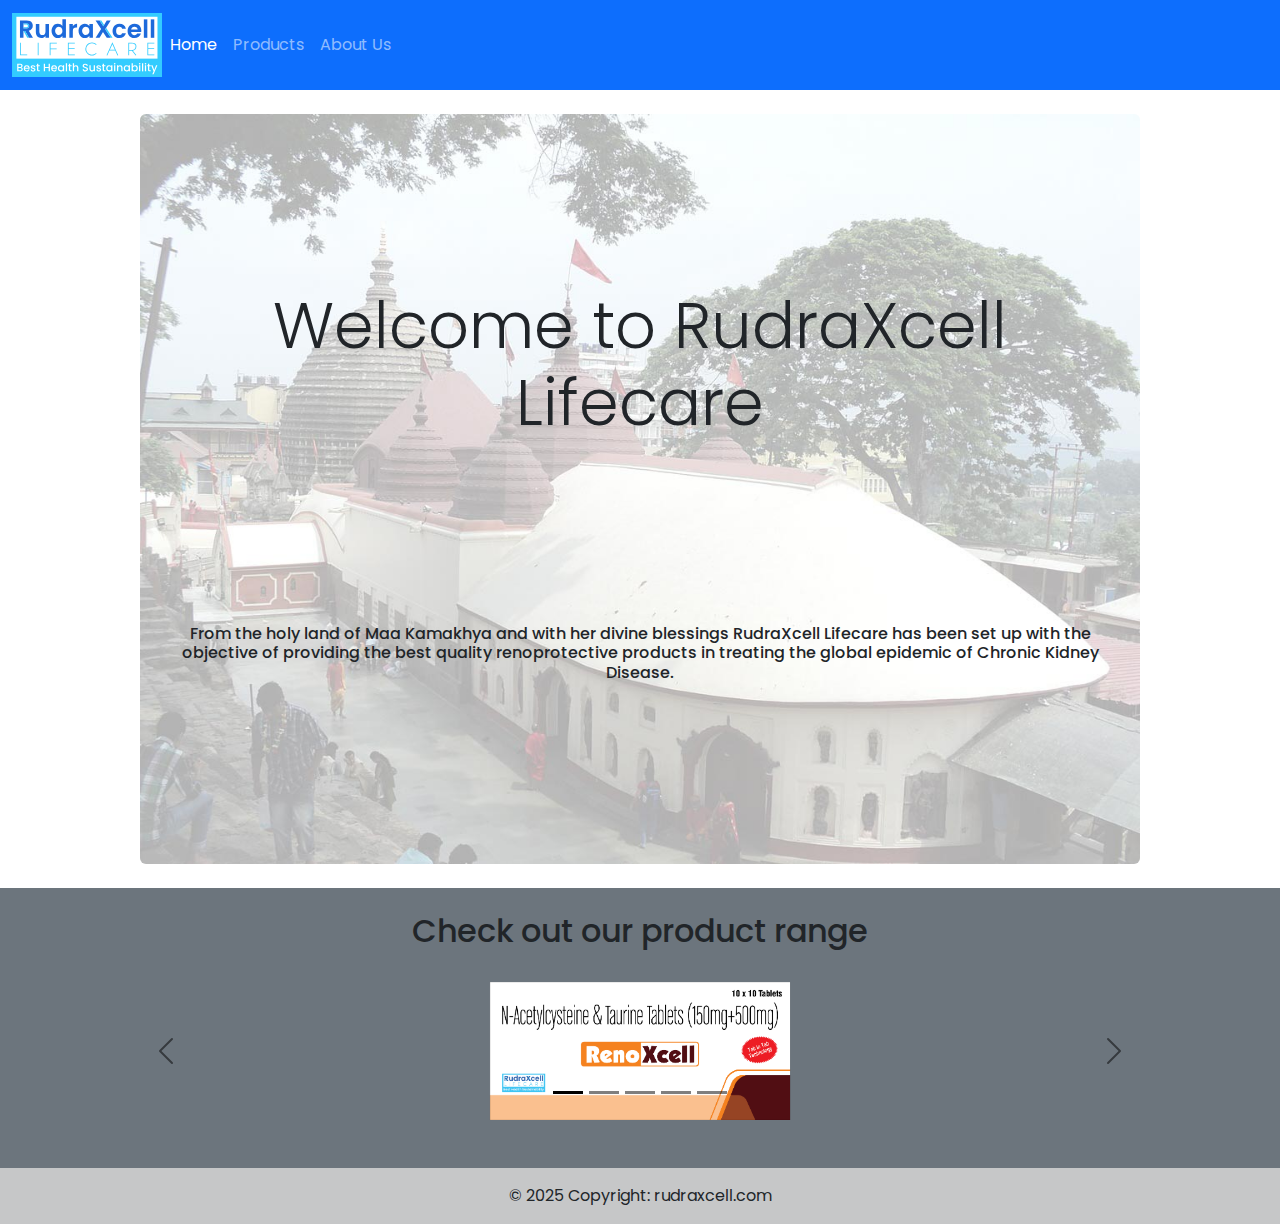
<file: index.html>
<!DOCTYPE html>
<html lang="en">
	<head>
		<meta charset="UTF-8" />
		<meta name="viewport" content="width=device-width, initial-scale=1.0" />
		<title>RudraXcell Lifecare | Renoprotective Products</title>
		<meta name="robots" content="index, follow, max-image-preview:none" />
		<meta
			name="keywords"
			content="RudraXcell, RudraXcell Lifecare,
			Best company in Assam,
			Best company in North East India,
			Best company in India,
			Best renal protective agents in India,
			Best renal protective agents in Assam,
			Best renal protective agents in North East India,
			Best medicines in Assam,
			Best medicines in India,
			Best medicines in North East India,
			Affordable renal medicines  in India,
			Affordable renal medicines in Assam,
			Affordable renal medicines in NE,
			Best alphaketoanalogues in india,
			Best alphaketoanalogues in assam,
			Best alphaketoanalogues in NE,
			Best preprobiotics in india,
			Best preprobiotics in assam,
			Best preprobiotics in NE,
			Best NAC & taurine in india,
			Best NAC & taurine in  assam,
			Best NAC & taurine in NE,
			Best sevelamer carbonate in india,
			Best sevelamer carbonate in assam,
			Best sevelamer carbonate in NE" />
		<meta
			name="description"
			content="RudraXcell Lifecare has been set up with the
		objective of providing the best quality renoprotective
		products in treating the global epidemic of Chronic Kidney
		Disease." />
		<link
			href="https://cdn.jsdelivr.net/npm/bootstrap@5.3.3/dist/css/bootstrap.min.css"
			rel="stylesheet"
			integrity="sha384-QWTKZyjpPEjISv5WaRU9OFeRpok6YctnYmDr5pNlyT2bRjXh0JMhjY6hW+ALEwIH"
			crossorigin="anonymous" />
		<link rel="preconnect" href="https://fonts.googleapis.com" />
		<link rel="preconnect" href="https://fonts.gstatic.com" crossorigin />
		<link rel="preconnect" href="https://fonts.googleapis.com" />
		<link rel="preconnect" href="https://fonts.gstatic.com" crossorigin />
		<link
			href="https://fonts.googleapis.com/css2?family=Poppins:ital,wght@0,100;0,200;0,300;0,400;0,500;0,600;0,700;0,800;0,900;1,100;1,200;1,300;1,400;1,500;1,600;1,700;1,800;1,900&display=swap"
			rel="stylesheet" />
		<link rel="stylesheet" href="style.css" />
	</head>
	<body>
		<nav class="navbar navbar-expand-md navbar-dark bg-primary">
			<div class="container-fluid">
				<a href="/index.html" class="navbar-brand">
					<img src="./logo.svg" alt="logo" class="col-5" />
				</a>
				<button
					class="navbar-toggler"
					data-bs-toggle="collapse"
					data-bs-target="#nav"
					aria-controls="nav"
					aria-label="Expand Navigation">
					<span class="navbar-toggler-icon"></span>
				</button>
				<div class="collapse navbar-collapse" id="nav">
					<ul class="nav navbar-nav">
						<li class="nav-item">
							<a
								href="#"
								class="nav-link active"
								aria-current="page"
								>Home</a
							>
						</li>
						<li class="nav-item">
							<a href="./products.html" class="nav-link"
								>Products</a
							>
						</li>
						<li class="nav-item">
							<a href="./about.html" class="nav-link">About Us</a>
						</li>
					</ul>
				</div>
			</div>
		</nav>
		<br />
		<div class="main-container">
			<div class="container rounded d-flex" id="hero">
				<h1 class="display-3">Welcome to RudraXcell Lifecare</h1>
				<p class="h6">
					From the holy land of Maa Kamakhya and with her divine
					blessings RudraXcell Lifecare has been set up with the
					objective of providing the best quality renoprotective
					products in treating the global epidemic of Chronic Kidney
					Disease.
				</p>
			</div>
		</div>
		<br />
		<div class="bg-secondary">
			<br />
			<center><h2>Check out our product range</h2></center>
			<br />
			<div class="container">
				<div
					class="carousel slide carousel-dark"
					id="prodCarousel"
					data-bs-ride="carousel">
					<div class="carousel-indicators">
						<button
							type="button"
							data-bs-target="#prodCarousel"
							data-bs-slide-to="0"
							class="active"
							aria-current="true"
							aria-label="Slide 1"></button>
						<button
							type="button"
							data-bs-target="#prodCarousel"
							data-bs-slide-to="1"
							aria-label="Slide 2"></button>
						<button
							type="button"
							data-bs-target="#prodCarousel"
							data-bs-slide-to="2"
							aria-label="Slide 3"></button>
						<button
							type="button"
							data-bs-target="#prodCarousel"
							data-bs-slide-to="3"
							aria-label="Slide 4"></button>
						<button
							type="button"
							data-bs-target="#prodCarousel"
							data-bs-slide-to="4"
							aria-label="Slide 5"></button>
					</div>
					<div class="carousel-inner h-25">
						<div class="carousel-item active">
							<div class="d-flex justify-content-center">
								<a href="./products.html">
									<img src="./images/1.png" class="d-block" />
								</a>
							</div>
						</div>
						<div class="carousel-item">
							<div class="d-flex justify-content-center">
								<a href="./products.html">
									<img src="./images/2.png" class="d-block" />
								</a>
							</div>
						</div>
						<div class="carousel-item">
							<div class="d-flex justify-content-center">
								<a href="./products.html">
									<img src="./images/3.png" class="d-block" />
								</a>
							</div>
						</div>
						<div class="carousel-item">
							<div class="d-flex justify-content-center">
								<a href="./products.html">
									<img src="./images/4.png" class="d-block" />
								</a>
							</div>
						</div>
						<div class="carousel-item">
							<div class="d-flex justify-content-center">
								<a href="./products.html">
									<img
										src="./images/Phosclog-400.jpg"
										class="d-block" />
								</a>
							</div>
						</div>
					</div>
					<button
						class="carousel-control-prev"
						type="button"
						data-bs-target="#prodCarousel"
						data-bs-slide="prev">
						<span
							class="carousel-control-prev-icon"
							aria-hidden="true"></span>
						<span class="visually-hidden">Previous</span>
					</button>
					<button
						class="carousel-control-next"
						type="button"
						data-bs-target="#prodCarousel"
						data-bs-slide="next">
						<span
							class="carousel-control-next-icon"
							aria-hidden="true"></span>
						<span class="visually-hidden">Next</span>
					</button>
				</div>
			</div>
			<br /><br />
		</div>
		<footer class="bg-light text-center">
			<div
				class="text-center p-3"
				style="background-color: rgba(0, 0, 0, 0.2)">
				© 2025 Copyright: rudraxcell.com
			</div>
		</footer>
		<script
			src="https://cdn.jsdelivr.net/npm/bootstrap@5.3.3/dist/js/bootstrap.bundle.min.js"
			integrity="sha384-YvpcrYf0tY3lHB60NNkmXc5s9fDVZLESaAA55NDzOxhy9GkcIdslK1eN7N6jIeHz"
			crossorigin="anonymous"></script>
	</body>
</html>
</file>
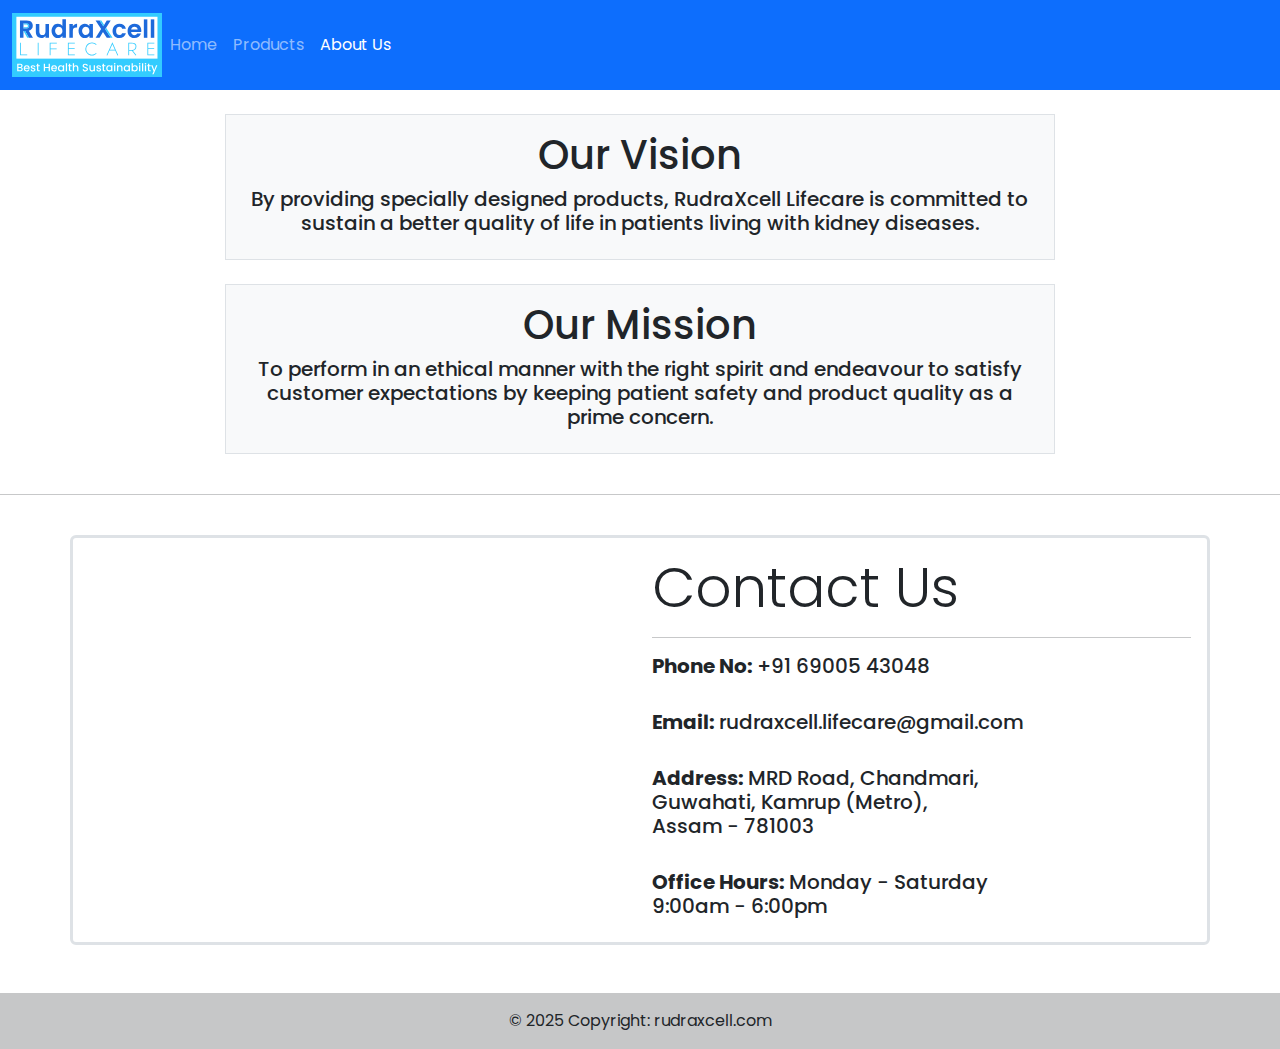
<file: about.html>
<!DOCTYPE html>
<html lang="en">
	<head>
		<meta charset="UTF-8" />
		<meta name="viewport" content="width=device-width, initial-scale=1.0" />
		<title>About Us | RudraXcell Lifecare</title>
		<meta name="robots" content="index, max-image-preview:none" />
		<meta
			name="description"
			content="RudraXcell Lifecare has been set up with the
			objective of providing the best quality renoprotective
			products in treating the global epidemic of Chronic Kidney
			Disease." />
		<link
			href="https://cdn.jsdelivr.net/npm/bootstrap@5.3.3/dist/css/bootstrap.min.css"
			rel="stylesheet"
			integrity="sha384-QWTKZyjpPEjISv5WaRU9OFeRpok6YctnYmDr5pNlyT2bRjXh0JMhjY6hW+ALEwIH"
			crossorigin="anonymous" />
		<link rel="preconnect" href="https://fonts.googleapis.com" />
		<link rel="preconnect" href="https://fonts.gstatic.com" crossorigin />
		<link rel="preconnect" href="https://fonts.googleapis.com" />
		<link rel="preconnect" href="https://fonts.gstatic.com" crossorigin />
		<link
			href="https://fonts.googleapis.com/css2?family=Poppins:ital,wght@0,100;0,200;0,300;0,400;0,500;0,600;0,700;0,800;0,900;1,100;1,200;1,300;1,400;1,500;1,600;1,700;1,800;1,900&display=swap"
			rel="stylesheet" />
		<link rel="stylesheet" href="style.css" />
	</head>
	<body>
		<nav class="navbar navbar-expand-md navbar-dark bg-primary">
			<div class="container-fluid">
				<a href="/index.html" class="navbar-brand">
					<img src="./logo.svg" alt="logo" class="col-5" />
				</a>
				<button
					class="navbar-toggler"
					data-bs-toggle="collapse"
					data-bs-target="#nav"
					aria-controls="nav"
					aria-label="Expand Navigation">
					<span class="navbar-toggler-icon"></span>
				</button>
				<div class="collapse navbar-collapse" id="nav">
					<ul class="nav navbar-nav">
						<li class="nav-item">
							<a href="./index.html" class="nav-link">Home</a>
						</li>
						<li class="nav-item">
							<a
								href="./products.html"
								class="nav-link"
								aria-current="page">
								Products
							</a>
						</li>
						<li class="nav-item">
							<a
								href="./about.html"
								class="nav-link active"
								aria-current="page"
								>About Us</a
							>
						</li>
					</ul>
				</div>
			</div>
		</nav>
		<br />
		<div class="container col-8">
			<div class="row">
				<div class="stack gap-3">
					<div class="bg-light border p-3">
						<div class="h1" style="text-align: center">
							Our Vision
						</div>
						<p class="h5" style="text-align: center">
							By providing specially designed products, RudraXcell
							Lifecare is committed to sustain a better quality of
							life in patients living with kidney diseases.
						</p>
					</div>
					<br />
					<div class="bg-light border p-3">
						<div class="h1" style="text-align: center">
							Our Mission
						</div>
						<p class="h5" style="text-align: center">
							To perform in an ethical manner with the right
							spirit and endeavour to satisfy customer
							expectations by keeping patient safety and product
							quality as a prime concern.
						</p>
					</div>
				</div>
			</div>
		</div>
		<br />
		<hr />
		<br />
		<div class="container border p-3 rounded border-3" id="contact">
			<div class="row">
				<div class="col-md-6">
					<iframe
						class="p-1"
						id="map"
						src="https://www.google.com/maps/embed?pb=!1m18!1m12!1m3!1d895.0966989247114!2d91.76872886959667!3d26.18409299856809!2m3!1f0!2f0!3f0!3m2!1i1024!2i768!4f13.1!3m3!1m2!1s0x375a59005793ad0b%3A0x3ce639c3419d0265!2sDr.%20Lal%20Pathlabs!5e0!3m2!1sen!2sin!4v1738404496016!5m2!1sen!2sin"
						style="border: 0"
						width="100%"
						height="100%"
						allowfullscreen=""
						loading="lazy"
						referrerpolicy="no-referrer-when-downgrade"></iframe>
				</div>
				<div class="col-md-6">
					<div class="row">
						<div class="col-12">
							<h2 class="display-4">Contact Us</h2>
							<hr />
							<p class="h5">
								<strong>Phone No:</strong> +91 69005 43048
							</p>
							<br />
							<p class="h5">
								<strong>Email:</strong>
								rudraxcell.lifecare@gmail.com
							</p>
							<br />
							<p class="h5">
								<strong>Address:</strong>
								MRD Road, Chandmari,<br />
								Guwahati, Kamrup (Metro),
								<br />
								Assam - 781003
							</p>
							<br />
							<p class="h5">
								<strong>Office Hours:</strong>
								Monday - Saturday <br />
								9:00am - 6:00pm
							</p>
						</div>
					</div>
				</div>
			</div>
		</div>
		<br /><br />

		<footer class="footer bg-light text-center">
			<div
				class="text-center p-3"
				style="background-color: rgba(0, 0, 0, 0.2)">
				© 2025 Copyright: rudraxcell.com
			</div>
		</footer>
		<script
			src="https://cdn.jsdelivr.net/npm/bootstrap@5.3.3/dist/js/bootstrap.bundle.min.js"
			integrity="sha384-YvpcrYf0tY3lHB60NNkmXc5s9fDVZLESaAA55NDzOxhy9GkcIdslK1eN7N6jIeHz"
			crossorigin="anonymous"></script>
	</body>
</html>
</file>
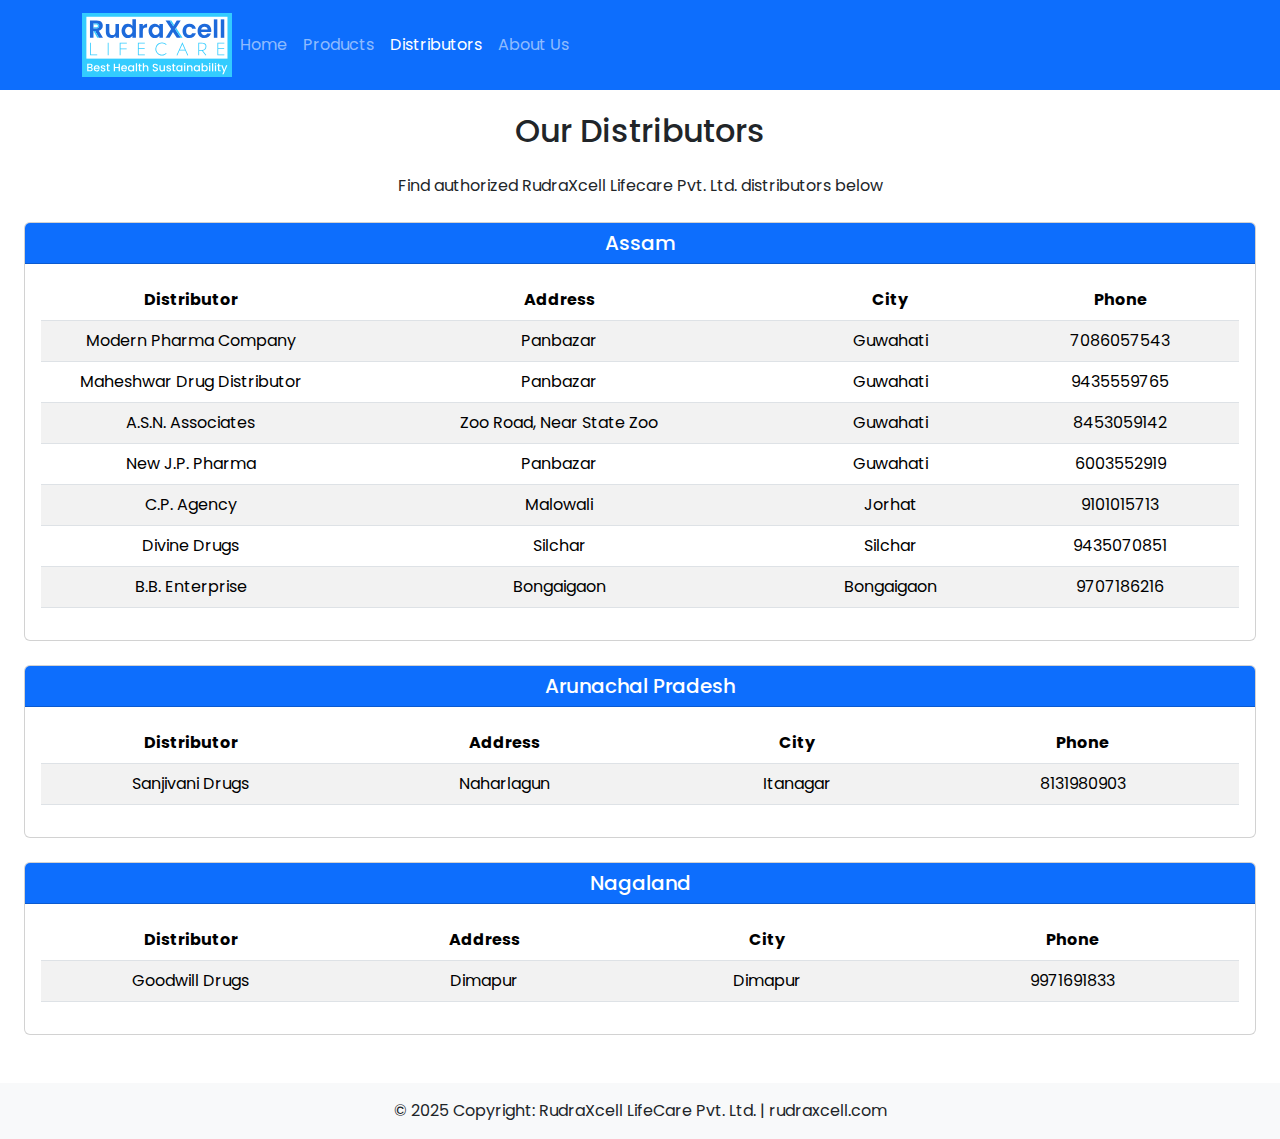
<file: distributors.html>
<!DOCTYPE html>
<html lang="en">
	<head>
		<meta charset="UTF-8" />
		<meta name="viewport" content="width=device-width, initial-scale=1.0" />
		<title>Our Distributors | RudraXcell Lifecare Pvt Ltd</title>
		<meta name="robots" content="index, follow, max-image-preview:none" />
		<meta
			name="keywords"
			content="RudraXcell, RudraXcell Lifecare, RudraXcell Lifecare Pvt Ltd" />
		<meta
			name="description"
			content="RudraXcell Lifecare Pvt. Ltd. has been set up with the
		objective of providing the best quality renoprotective
		products in treating the global epidemic of Chronic Kidney
		Disease." />
		<link
			href="https://cdn.jsdelivr.net/npm/bootstrap@5.3.3/dist/css/bootstrap.min.css"
			rel="stylesheet"
			integrity="sha384-QWTKZyjpPEjISv5WaRU9OFeRpok6YctnYmDr5pNlyT2bRjXh0JMhjY6hW+ALEwIH"
			crossorigin="anonymous" />
		<link rel="preconnect" href="https://fonts.googleapis.com" />
		<link rel="preconnect" href="https://fonts.gstatic.com" crossorigin />
		<link
			href="https://fonts.googleapis.com/css2?family=Poppins:ital,wght@0,100;0,200;0,300;0,400;0,500;0,600;0,700;0,800;0,900;1,100;1,200;1,300;1,400;1,500;1,600;1,700;1,800;1,900&display=swap"
			rel="stylesheet" />
		<link rel="stylesheet" href="style.css" />
		<script defer src="/js/include.js"></script>
		<script id="distributors-jsonld" type="application/ld+json">
{
    "@context": "https://schema.org",
    "@graph": [
        {
            "@type": "LocalBusiness",
            "name": "Modern Pharma Company",
            "telephone": "7086057543",
            "address": {
                "@type": "PostalAddress",
                "streetAddress": "Panbazar",
                "addressLocality": "Guwahati",
                "addressRegion": "Assam"
            },
            "areaServed": "Assam"
        },
        {
            "@type": "LocalBusiness",
            "name": "Maheshwar Drug Distributor",
            "telephone": "9435559765",
            "address": {
                "@type": "PostalAddress",
                "streetAddress": "Panbazar",
                "addressLocality": "Guwahati",
                "addressRegion": "Assam"
            },
            "areaServed": "Assam"
        },
        {
            "@type": "LocalBusiness",
            "name": "A.S.N. Associates",
            "telephone": "8453059142",
            "address": {
                "@type": "PostalAddress",
                "streetAddress": "Zoo Road, Near State Zoo",
                "addressLocality": "Guwahati",
                "addressRegion": "Assam"
            },
            "areaServed": "Assam"
        },
        {
            "@type": "LocalBusiness",
            "name": "New J.P. Pharma",
            "telephone": "6003552919",
            "address": {
                "@type": "PostalAddress",
                "streetAddress": "Panbazar",
                "addressLocality": "Guwahati",
                "addressRegion": "Assam"
            },
            "areaServed": "Assam"
        },
        {
            "@type": "LocalBusiness",
            "name": "C.P. Agency",
            "telephone": "9101015713",
            "address": {
                "@type": "PostalAddress",
                "streetAddress": "Malowali",
                "addressLocality": "Jorhat",
                "addressRegion": "Assam"
            },
            "areaServed": "Assam"
        },
        {
            "@type": "LocalBusiness",
            "name": "Divine Drugs",
            "telephone": "9435070851",
            "address": {
                "@type": "PostalAddress",
                "streetAddress": "Silchar",
                "addressLocality": "Silchar",
                "addressRegion": "Assam"
            },
            "areaServed": "Assam"
        },
        {
            "@type": "LocalBusiness",
            "name": "B.B. Enterprise",
            "telephone": "9707186216",
            "address": {
                "@type": "PostalAddress",
                "streetAddress": "Bongaigaon",
                "addressLocality": "Bongaigaon",
                "addressRegion": "Assam"
            },
            "areaServed": "Assam"
        },
        {
            "@type": "LocalBusiness",
            "name": "Sanjivani Drugs",
            "telephone": "8131980903",
            "address": {
                "@type": "PostalAddress",
                "streetAddress": "Naharlagun",
                "addressLocality": "Itanagar",
                "addressRegion": "Arunachal Pradesh"
            },
            "areaServed": "Arunachal Pradesh"
        },
        {
            "@type": "LocalBusiness",
            "name": "Goodwill Drugs",
            "telephone": "9971691833",
            "address": {
                "@type": "PostalAddress",
                "streetAddress": "Dimapur",
                "addressLocality": "Dimapur",
                "addressRegion": "Nagaland"
            },
            "areaServed": "Nagaland"
        }
    ]
}
</script>
	</head>
	<body>
		<nav></nav>
		<!-- Breadcrumb for users + SEO -->
		<nav aria-label="Breadcrumb" class="container mt-5">
			<ol class="breadcrumb bg-transparent p-0">
				<li class="breadcrumb-item"><a href="/index.html">Home</a></li>
				<li class="breadcrumb-item active" aria-current="page">
					Distributors
				</li>
			</ol>
		</nav>
		<script type="application/ld+json">
			{
				"@context": "https://schema.org",
				"@type": "BreadcrumbList",
				"itemListElement": [
					{
						"@type": "ListItem",
						"position": 1,
						"name": "Home",
						"item": "/index.html"
					},
					{
						"@type": "ListItem",
						"position": 2,
						"name": "Distributors",
						"item": "/distributors.html"
					}
				]
			}
		</script>
		<br />
		<div class="main-container">
			<div class="container-fluid px-4">
				<div class="row">
					<div class="col-12">
						<h2 class="mb-4 text-center">Our Distributors</h2>
						<p class="text-center mb-4">
							Find authorized RudraXcell Lifecare Pvt. Ltd.
							distributors below
						</p>

						<!-- JS-driven distributor list (no static tables). -->
						<div id="distributor-list" aria-live="polite">
							<div class="text-center py-5">
								Loading distributors...
							</div>
							<noscript>
								<p class="text-center">
									This page requires JavaScript to load the
									distributor list. Please enable JavaScript
									or contact us for distributor information.
								</p>
							</noscript>
						</div>
					</div>
				</div>
			</div>
		</div>
		<br />
		<footer></footer>
		<script
			src="https://cdn.jsdelivr.net/npm/bootstrap@5.3.3/dist/js/bootstrap.bundle.min.js"
			integrity="sha384-YvpcrYf0tY3lHB60NNkmXc5s9fDVZLESaAA55NDzOxhy9GkcIdslK1eN7N6jIeHz"
			crossorigin="anonymous"></script>
		<!-- Dynamic distributor loader -->
		<script src="/js/distributors.js" defer></script>
	</body>
</html>
</file>
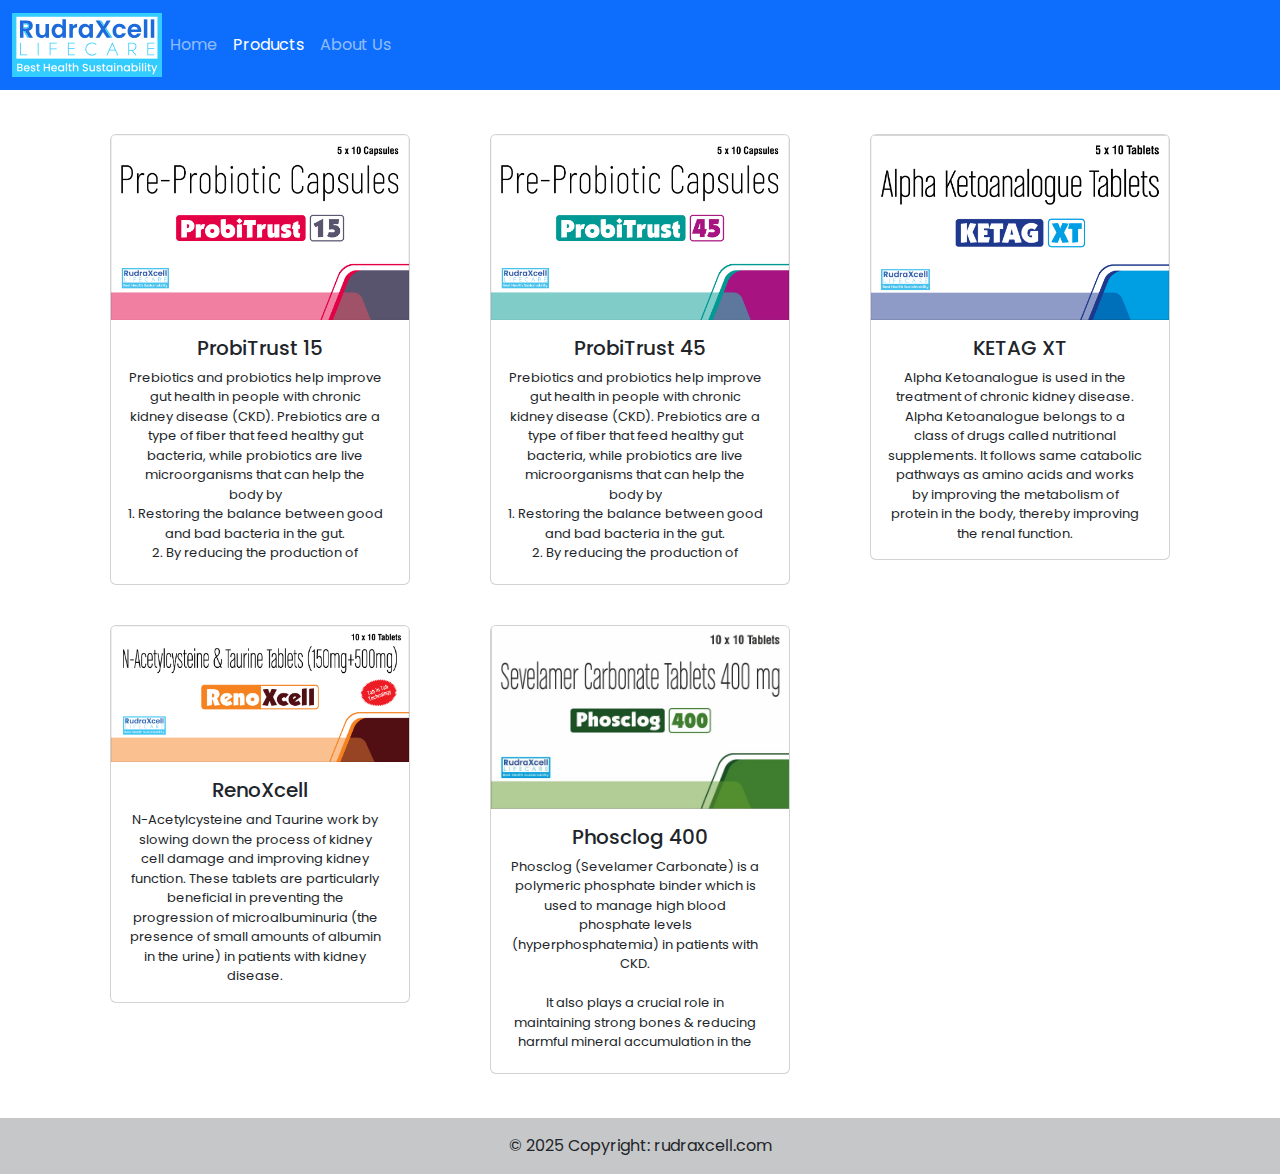
<file: products.html>
<!DOCTYPE html>
<html lang="en">
	<head>
		<meta charset="UTF-8" />
		<meta name="viewport" content="width=device-width, initial-scale=1.0" />
		<title>Products | RudraXcell Lifecare</title>
		<meta name="robots" content="index, max-image-preview:none" />
		<meta
			name="description"
			content="RudraXcell Lifecare has been set up with the
			objective of providing the best quality renoprotective
			products in treating the global epidemic of Chronic Kidney
			Disease." />
		<link
			href="https://cdn.jsdelivr.net/npm/bootstrap@5.3.3/dist/css/bootstrap.min.css"
			rel="stylesheet"
			integrity="sha384-QWTKZyjpPEjISv5WaRU9OFeRpok6YctnYmDr5pNlyT2bRjXh0JMhjY6hW+ALEwIH"
			crossorigin="anonymous" />
		<link rel="preconnect" href="https://fonts.googleapis.com" />
		<link rel="preconnect" href="https://fonts.gstatic.com" crossorigin />
		<link rel="preconnect" href="https://fonts.googleapis.com" />
		<link rel="preconnect" href="https://fonts.gstatic.com" crossorigin />
		<link
			href="https://fonts.googleapis.com/css2?family=Poppins:ital,wght@0,100;0,200;0,300;0,400;0,500;0,600;0,700;0,800;0,900;1,100;1,200;1,300;1,400;1,500;1,600;1,700;1,800;1,900&display=swap"
			rel="stylesheet" />
		<link rel="stylesheet" href="style.css" />
	</head>
	<body>
		<nav class="navbar navbar-expand-md navbar-dark bg-primary">
			<div class="container-fluid">
				<a href="/index.html" class="navbar-brand">
					<img src="./logo.svg" alt="logo" class="col-5" />
				</a>
				<button
					class="navbar-toggler"
					data-bs-toggle="collapse"
					data-bs-target="#nav"
					aria-controls="nav"
					aria-label="Expand Navigation">
					<span class="navbar-toggler-icon"></span>
				</button>
				<div class="collapse navbar-collapse" id="nav">
					<ul class="nav navbar-nav">
						<li class="nav-item">
							<a href="./index.html" class="nav-link">Home</a>
						</li>
						<li class="nav-item">
							<a
								href="./products.html"
								class="nav-link active"
								aria-current="page">
								Products
							</a>
						</li>
						<li class="nav-item">
							<a href="./about.html" class="nav-link">About Us</a>
						</li>
					</ul>
				</div>
			</div>
		</nav>
		<br />
		<div class="main-container">
			<div class="container">
				<div class="row">
					<div class="col-sm-10 col-md-6 col-lg-4">
						<div class="card">
							<img
								src="./images/4.png"
								class="card-img-top"
								alt="Product Image" />
							<div class="card-body">
								<h5 class="card-title">ProbiTrust 15</h5>
								<p class="card-text">
									Prebiotics and probiotics help improve gut
									health in people with chronic kidney disease
									(CKD). Prebiotics are a type of fiber that
									feed healthy gut bacteria, while probiotics
									are live microorganisms that can help the
									body by <br />
									1. Restoring the balance between good and
									bad bacteria in the gut. <br />
									2. By reducing the production of harmful
									toxins in the gut. <br />3. By improving
									immune function.
									<br />
									<br />
									It has a total of 15 billion spores.
								</p>
							</div>
						</div>
					</div>
					<div class="col-sm-10 col-md-6 col-lg-4">
						<div class="card">
							<img
								src="./images/2.png"
								class="card-img-top"
								alt="Product Image" />
							<div class="card-body">
								<h5 class="card-title">ProbiTrust 45</h5>
								<p class="card-text">
									Prebiotics and probiotics help improve gut
									health in people with chronic kidney disease
									(CKD). Prebiotics are a type of fiber that
									feed healthy gut bacteria, while probiotics
									are live microorganisms that can help the
									body by <br />
									1. Restoring the balance between good and
									bad bacteria in the gut. <br />
									2. By reducing the production of harmful
									toxins in the gut. <br />3. By improving
									immune function.
									<br />
									<br />
									It has a total of 45 billion spores.
								</p>
							</div>
						</div>
					</div>
					<div class="col-sm-10 col-md-6 col-lg-4">
						<div class="card">
							<img
								src="./images/3.png"
								class="card-img-top"
								alt="Product Image" />
							<div class="card-body">
								<h5 class="card-title">KETAG XT</h5>
								<p class="card-text">
									Alpha Ketoanalogue is used in the treatment
									of chronic kidney disease. Alpha
									Ketoanalogue belongs to a class of drugs
									called nutritional supplements. It follows
									same catabolic pathways as amino acids and
									works by improving the metabolism of protein
									in the body, thereby improving the renal
									function.
								</p>
							</div>
						</div>
					</div>
					<div class="col-sm-10 col-md-6 col-lg-4">
						<div class="card">
							<img
								src="./images/1.png"
								class="card-img-top"
								alt="Product Image" />
							<div class="card-body">
								<h5 class="card-title">RenoXcell</h5>
								<p class="card-text">
									N-Acetylcysteine and Taurine work by slowing
									down the process of kidney cell damage and
									improving kidney function. These tablets are
									particularly beneficial in preventing the
									progression of microalbuminuria (the
									presence of small amounts of albumin in the
									urine) in patients with kidney disease.
								</p>
							</div>
						</div>
					</div>
					<div class="col-sm-10 col-md-6 col-lg-4">
						<div class="card">
							<img
								src="./images/Phosclog-400.jpg"
								class="card-img-top"
								alt="Product Image" />
							<div class="card-body">
								<h5 class="card-title">Phosclog 400</h5>
								<p class="card-text">
									Phosclog (Sevelamer Carbonate) is a
									polymeric phosphate binder which is used to
									manage high blood phosphate levels
									(hyperphosphatemia) in patients with CKD.
									<br />
									<br />
									It also plays a crucial role in maintaining
									strong bones & reducing harmful mineral
									accumulation in the body.
									<br />
									<br />
									It also helps in reducing the risk of heart
									disease and stroke.
								</p>
							</div>
						</div>
					</div>
				</div>
			</div>
		</div>
		<br />
		<footer class="footer bg-light text-center">
			<div
				class="text-center p-3"
				style="background-color: rgba(0, 0, 0, 0.2)">
				© 2025 Copyright: rudraxcell.com
			</div>
		</footer>
		<script
			src="https://cdn.jsdelivr.net/npm/bootstrap@5.3.3/dist/js/bootstrap.bundle.min.js"
			integrity="sha384-YvpcrYf0tY3lHB60NNkmXc5s9fDVZLESaAA55NDzOxhy9GkcIdslK1eN7N6jIeHz"
			crossorigin="anonymous"></script>
	</body>
</html>
</file>
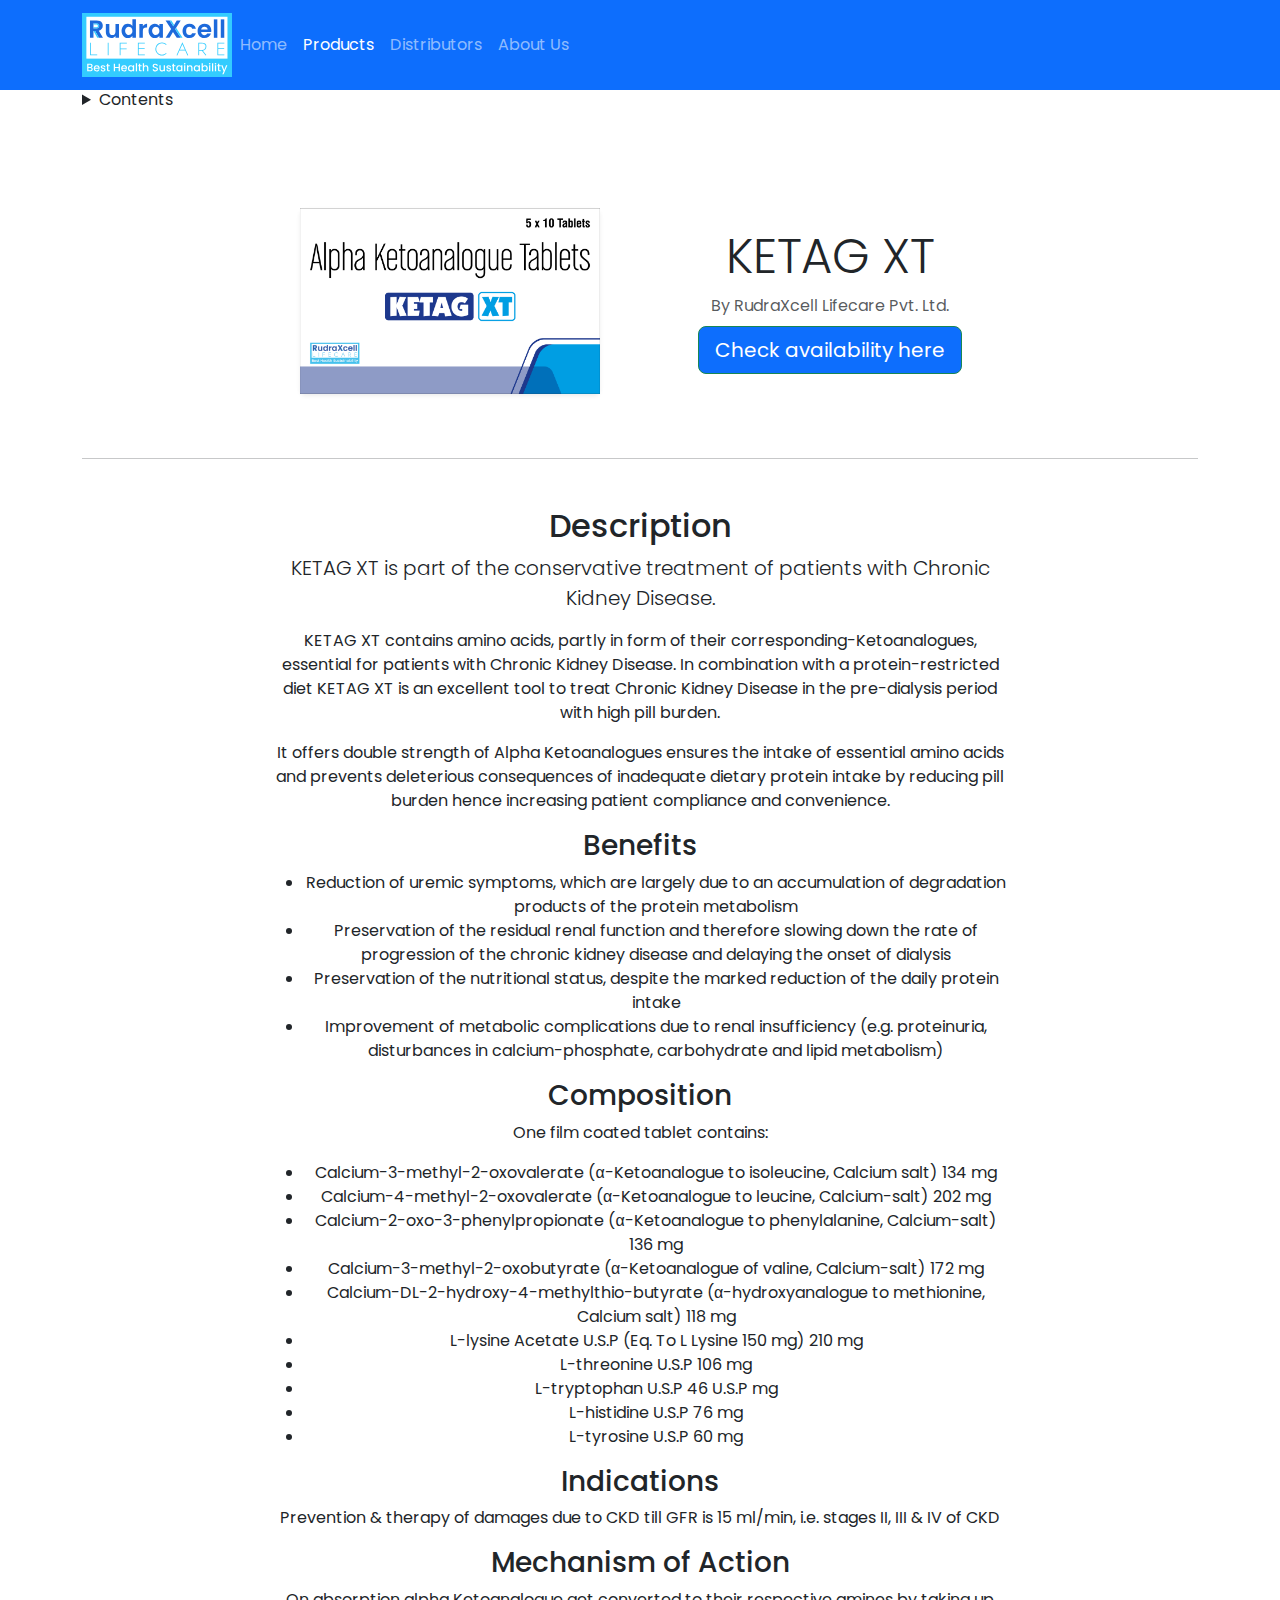
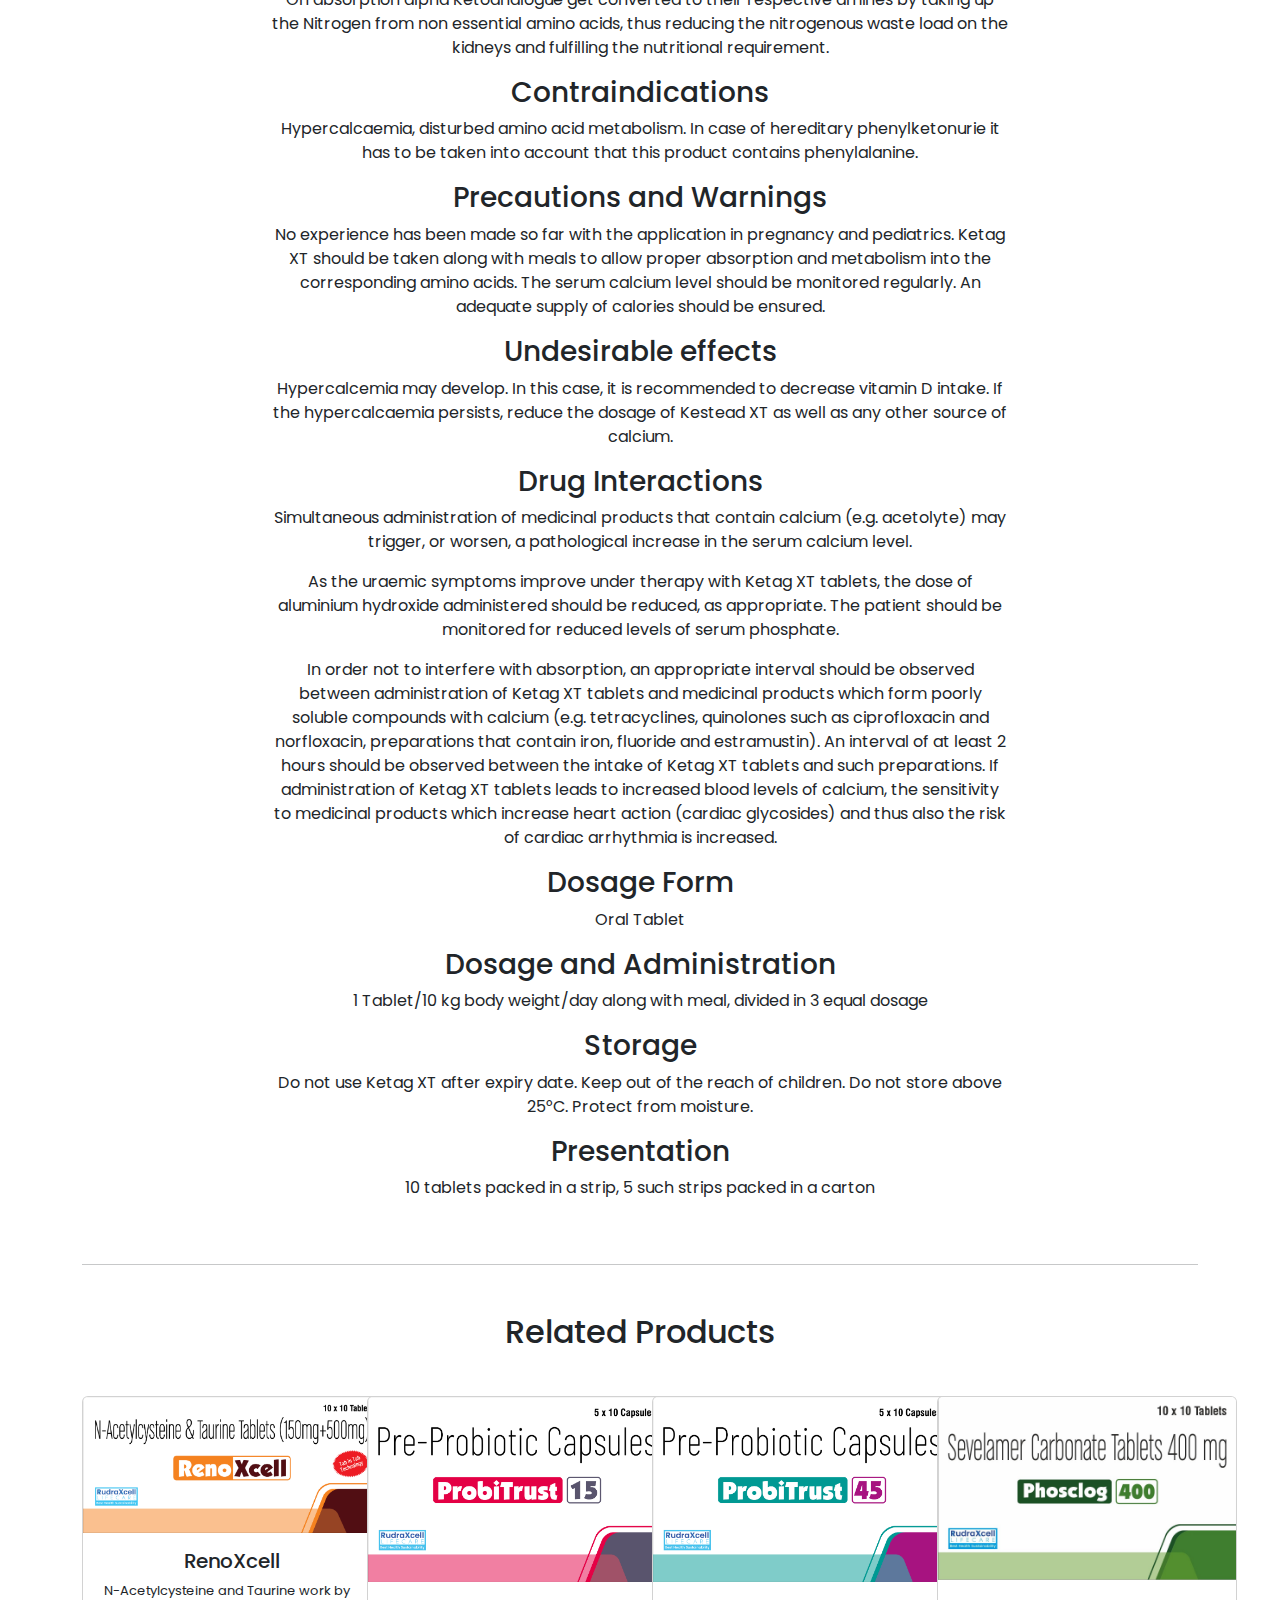
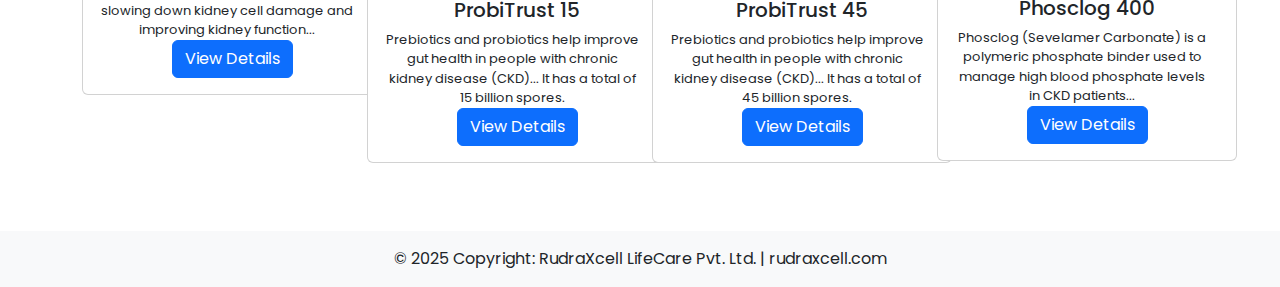
<file: products/ketagxt.html>
<!DOCTYPE html>
<html lang="en">
	<head>
		<meta charset="UTF-8" />
		<meta name="viewport" content="width=device-width, initial-scale=1.0" />
		<title>Ketag XT | RudraXcell Lifecare Pvt. Ltd.</title>
		<meta name="robots" content="index, max-image-preview:none" />
		<meta
			name="description"
			content="KETAG XT — an alpha ketoanalogue supplement from RudraXcell Lifecare for conservative management of Chronic Kidney Disease. Learn about indications, composition, and usage." />
		<link rel="canonical" href="/products/ketagxt.html" />

		<!-- Open Graph / Twitter -->
		<meta property="og:title" content="KETAG XT | RudraXcell Lifecare" />
		<meta
			property="og:description"
			content="KETAG XT is used in conservative treatment of Chronic Kidney Disease; contains alpha ketoanalogues and essential amino acids." />
		<meta property="og:image" content="/images/3.png" />
		<meta property="og:type" content="product" />
		<meta name="twitter:card" content="summary_large_image" />

		<!-- Product JSON-LD -->
		<script type="application/ld+json">
			{
				"@context": "https://schema.org/",
				"@type": "Product",
				"name": "KETAG XT",
				"image": ["/images/3.png"],
				"description": "KETAG XT is part of the conservative treatment of patients with Chronic Kidney Disease; contains alpha ketoanalogues to supplement dietary protein.",
				"brand": {
					"@type": "Organization",
					"name": "RudraXcell Lifecare Pvt. Ltd."
				},
				"offers": {
					"@type": "Offer",
					"url": "/products/ketagxt.html",
					"availability": "https://schema.org/InStock",
					"priceCurrency": "INR"
				}
			}
		</script>
		<meta
			name="keywords"
			content="Ketag XT, KetagXT, KETAGXT, ketagxt, ketagXT, KETAG XT, ketag xt, 
					ketag XT, Alpha-Ketoanalogue, Alpha-ketoanalogues, alpha-ketoanalogue,
					alpha-ketoanalogue, Alpha Ketoanaloge, alpha ketoanalogue" />
		<link
			href="https://cdn.jsdelivr.net/npm/bootstrap@5.3.3/dist/css/bootstrap.min.css"
			rel="stylesheet"
			integrity="sha384-QWTKZyjpPEjISv5WaRU9OFeRpok6YctnYmDr5pNlyT2bRjXh0JMhjY6hW+ALEwIH"
			crossorigin="anonymous" />
		<link rel="preconnect" href="https://fonts.googleapis.com" />
		<link rel="preconnect" href="https://fonts.gstatic.com" crossorigin />
		<link
			href="https://fonts.googleapis.com/css2?family=Poppins:ital,wght@0,100;0,200;0,300;0,400;0,500;0,600;0,700;0,800;0,900;1,100;1,200;1,300;1,400;1,500;1,600;1,700;1,800;1,900&display=swap"
			rel="stylesheet" />
		<link rel="stylesheet" href="/style.css" />
		<script defer src="/js/include.js"></script>
	</head>
	<body>
		<nav></nav>
		<!-- Breadcrumb for users + SEO -->
		<nav aria-label="Breadcrumb" class="container mt-5">
			<ol class="breadcrumb bg-transparent p-0">
				<li class="breadcrumb-item"><a href="/index.html">Home</a></li>
				<li class="breadcrumb-item">
					<a href="/products.html">Products</a>
				</li>
				<li class="breadcrumb-item active" aria-current="page">
					KETAG XT
				</li>
			</ol>
		</nav>

		<!-- In-page table of contents for long product pages -->
		<nav class="product-toc container my-3" aria-label="Product table of contents">
				<details class="product-toc-details" aria-label="Product table of contents">
					<summary class="toc-summary" aria-controls="toc-list" aria-expanded="false" role="button">
						<span id="toc-summary-label" class="toc-label">Contents</span>
						<span class="visually-hidden"> - jump to product sections</span>
					</summary>
					<div id="toc-list-wrapper" class="toc-list-wrapper" aria-hidden="true">
						<ul id="toc-list" class="list-inline mb-0" aria-labelledby="toc-summary-label">
							<li class="list-inline-item"><a href="#description">Description</a></li>
							<li class="list-inline-item"><a href="#benefits">Benefits</a></li>
							<li class="list-inline-item"><a href="#composition">Composition</a></li>
							<li class="list-inline-item"><a href="#indications">Indications</a></li>
							<li class="list-inline-item"><a href="#mechanism-of-action">Mechanism</a></li>
							<li class="list-inline-item"><a href="#contraindications">Contraindications</a></li>
							<li class="list-inline-item"><a href="#precautions-and-warnings">Precautions</a></li>
							<li class="list-inline-item"><a href="#drug-interactions">Drug Interactions</a></li>
							<li class="list-inline-item"><a href="#dosage-and-administration">Dosage</a></li>
						</ul>
					</div>
				</details>

				<!-- live region for screen readers to announce TOC state -->
				<div id="toc-live" class="visually-hidden" aria-live="polite" aria-atomic="true"></div>
		</nav>

		

		<script type="application/ld+json">
			{
				"@context": "https://schema.org",
				"@type": "BreadcrumbList",
				"itemListElement": [
					{
						"@type": "ListItem",
						"position": 1,
						"name": "Home",
						"item": "/index.html"
					},
					{
						"@type": "ListItem",
						"position": 2,
						"name": "Products",
						"item": "/products.html"
					},
					{
						"@type": "ListItem",
						"position": 3,
						"name": "KETAG XT",
						"item": "/products/ketagxt.html"
					}
				]
			}
		</script>

		<div class="main-container">
			<section class="product-hero container py-10 my-5">
				<div class="row align-items-center justify-content-center">
					<div class="col-md-4 d-flex justify-content-center my-5">
						<div
							class="card-img-wrapper rounded shadow-sm product-hero ar-4194-2600">
							<img
								src="/images/3.png"
								srcset="/images/3.png 4194w"
								sizes="(max-width:700px) 100vw, 700px"
								loading="lazy"
								width="700"
								height="434"
								class="img-fluid"
								alt="KETAG XT product image" />
						</div>
					</div>
					<div class="col-md-4 text-center product-meta">
						<h1 class="display-5">KETAG XT</h1>
						<p class="text-muted mb-2">
							By RudraXcell Lifecare Pvt. Ltd.
						</p>
						<a
							href="/about.html#contact"
							class="btn btn-success btn-lg bg-primary"
							>Check availability here</a
						>
					</div>
				</div>
				<hr />
				<div class="row mt-5">
					<div class="col-md-8 mx-auto">
						<h2 id="description" class="h2">Description</h2>
						<p class="lead">KETAG XT is part of the conservative treatment of patients with Chronic Kidney Disease.</p>
						<p>KETAG XT contains amino acids, partly in form of their corresponding-Ketoanalogues, essential for patients with Chronic Kidney Disease. In combination with a protein-restricted diet KETAG XT is an excellent tool to treat Chronic Kidney Disease in the pre-dialysis period with high pill burden.</p>
						<p>It offers double strength of Alpha Ketoanalogues ensures the intake of essential amino acids and prevents deleterious consequences of inadequate dietary protein intake by reducing pill burden hence increasing patient compliance and convenience.</p>
						<h3 id="benefits">Benefits</h3>
						<ul class="composition-list">
							<li>
								Reduction of uremic symptoms, which are largely
								due to an accumulation of degradation products
								of the protein metabolism
							</li>
							<li>
								Preservation of the residual renal function and
								therefore slowing down the rate of progression
								of the chronic kidney disease and delaying the
								onset of dialysis
							</li>
							<li>
								Preservation of the nutritional status, despite
								the marked reduction of the daily protein intake
							</li>
							<li>
								Improvement of metabolic complications due to
								renal insufficiency (e.g. proteinuria,
								disturbances in calcium-phosphate, carbohydrate
								and lipid metabolism)
							</li>
						</ul>
						<h3 id="composition">Composition</h3>
						<p>One film coated tablet contains:</p>
						<ul>
							<li>
								Calcium-3-methyl-2-oxovalerate (α-Ketoanalogue
								to isoleucine, Calcium salt) 134 mg
							</li>
							<li>
								Calcium-4-methyl-2-oxovalerate (α-Ketoanalogue
								to leucine, Calcium-salt) 202 mg
							</li>
							<li>
								Calcium-2-oxo-3-phenylpropionate (α-Ketoanalogue
								to phenylalanine, Calcium-salt) 136 mg
							</li>
							<li>
								Calcium-3-methyl-2-oxobutyrate (α-Ketoanalogue
								of valine, Calcium-salt) 172 mg
							</li>
							<li>
								Calcium-DL-2-hydroxy-4-methylthio-butyrate
								(α-hydroxyanalogue to methionine, Calcium salt)
								118 mg
							</li>
							<li>
								L-lysine Acetate U.S.P (Eq. To L Lysine 150 mg)
								210 mg
							</li>
							<li>L-threonine U.S.P 106 mg</li>
							<li>L-tryptophan U.S.P 46 U.S.P mg</li>
							<li>L-histidine U.S.P 76 mg</li>
							<li>L-tyrosine U.S.P 60 mg</li>
						</ul>
						<h3 id="indications">Indications</h3>
						<p>
							Prevention & therapy of damages due to CKD till GFR
							is 15 ml/min, i.e. stages II, III & IV of CKD
						</p>
						<h3 id="mechanism-of-action">Mechanism of Action</h3>
						<p>
							On absorption alpha Ketoanalogue get converted to
							their respective amines by taking up the Nitrogen
							from non essential amino acids, thus reducing the
							nitrogenous waste load on the kidneys and fulfilling
							the nutritional requirement.
						</p>
						<h3 id="contraindications">Contraindications</h3>
						<p>
							Hypercalcaemia, disturbed amino acid metabolism. In
							case of hereditary phenylketonurie it has to be
							taken into account that this product contains
							phenylalanine.
						</p>
						<h3 id="precautions-and-warnings">Precautions and Warnings</h3>
						<p>
							No experience has been made so far with the
							application in pregnancy and pediatrics. Ketag XT
							should be taken along with meals to allow proper
							absorption and metabolism into the corresponding
							amino acids. The serum calcium level should be
							monitored regularly. An adequate supply of calories
							should be ensured.
						</p>
						<h3 id="undesirable-effects">Undesirable effects</h3>
						<p>
							Hypercalcemia may develop. In this case, it is
							recommended to decrease vitamin D intake. If the
							hypercalcaemia persists, reduce the dosage of
							Kestead XT as well as any other source of calcium.
						</p>
						<h3 id="drug-interactions">Drug Interactions</h3>
						<p>
							Simultaneous administration of medicinal products
							that contain calcium (e.g. acetolyte) may trigger,
							or worsen, a pathological increase in the serum
							calcium level.
						</p>
						<p>
							As the uraemic symptoms improve under therapy with
							Ketag XT tablets, the dose of aluminium hydroxide
							administered should be reduced, as appropriate. The
							patient should be monitored for reduced levels of
							serum phosphate.
						</p>
						<p>
							In order not to interfere with absorption, an
							appropriate interval should be observed between
							administration of Ketag XT tablets and medicinal
							products which form poorly soluble compounds with
							calcium (e.g. tetracyclines, quinolones such as
							ciprofloxacin and norfloxacin, preparations that
							contain iron, fluoride and estramustin). An interval
							of at least 2 hours should be observed between the
							intake of Ketag XT tablets and such preparations. If
							administration of Ketag XT tablets leads to
							increased blood levels of calcium, the sensitivity
							to medicinal products which increase heart action
							(cardiac glycosides) and thus also the risk of
							cardiac arrhythmia is increased.
						</p>
						<h3 id="dosage-form">Dosage Form</h3>
						<p>Oral Tablet</p>
						<h3 id="dosage-and-administration">Dosage and Administration</h3>
						<p>
							1 Tablet/10 kg body weight/day along with meal,
							divided in 3 equal dosage
						</p>
						<h3 id="storage">Storage</h3>
						<p>
							Do not use Ketag XT after expiry date. Keep out of
							the reach of children. Do not store above 25°C.
							Protect from moisture.
						</p>
						<h3 id="presentation">Presentation</h3>
						<p>
							10 tablets packed in a strip, 5 such strips packed
							in a carton
						</p>
					</div>
				</div>
				<hr class="my-5" />
				<section aria-labelledby="related-products-heading">
					<h2 id="related-products-heading" class="mb-4">Related Products</h2>
					<div class="related-products" data-related='["/products/renoxcell.html","/products/probitrust15.html","/products/probitrust45.html","/products/phosclog400.html"]'>
						<!-- Related products will be loaded here by /js/related-products.js -->
					</div>
				</section>
			</section>
			</div>
		</div>
		<footer></footer>
		<script
			src="https://cdn.jsdelivr.net/npm/bootstrap@5.3.3/dist/js/bootstrap.bundle.min.js"
			integrity="sha384-YvpcrYf0tY3lHB60NNkmXc5s9fDVZLESaAA55NDzOxhy9GkcIdslK1eN7N6jIeHz"
			crossorigin="anonymous"></script>
	</body>
</html>
</file>
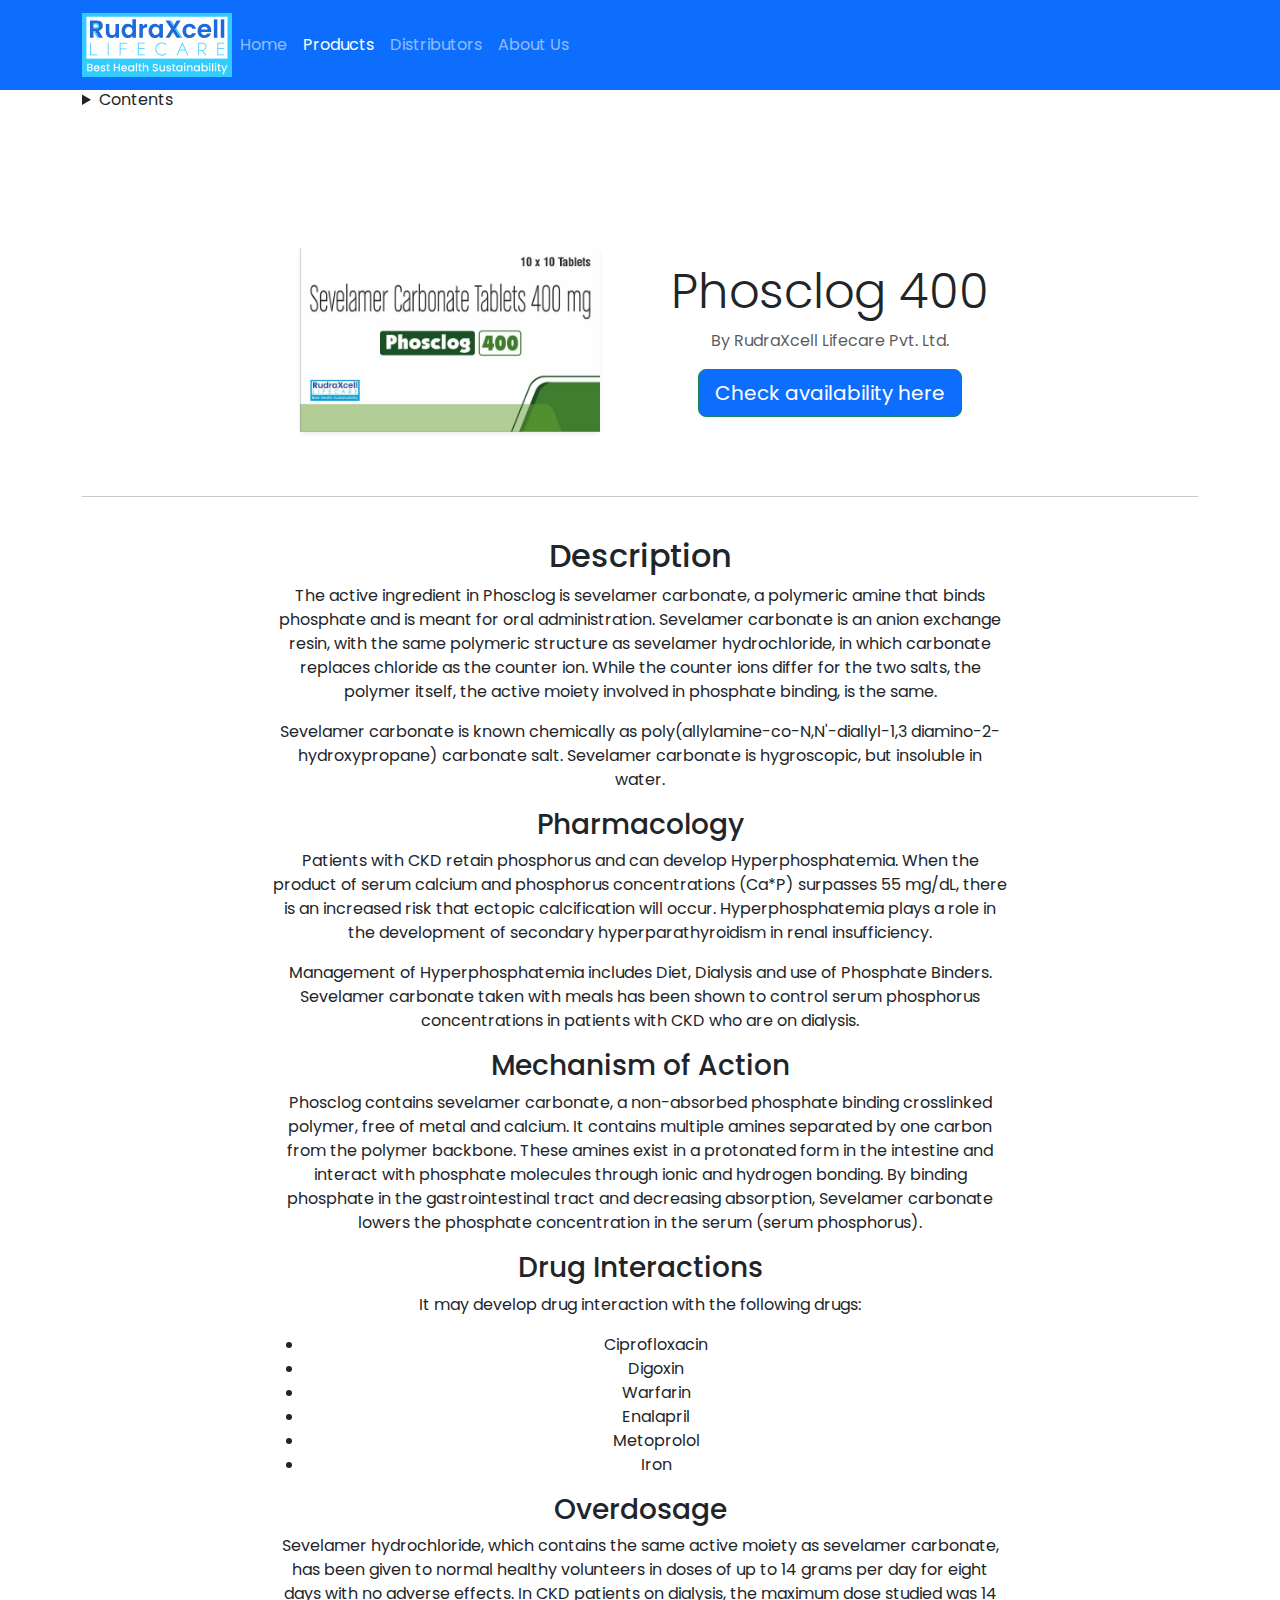
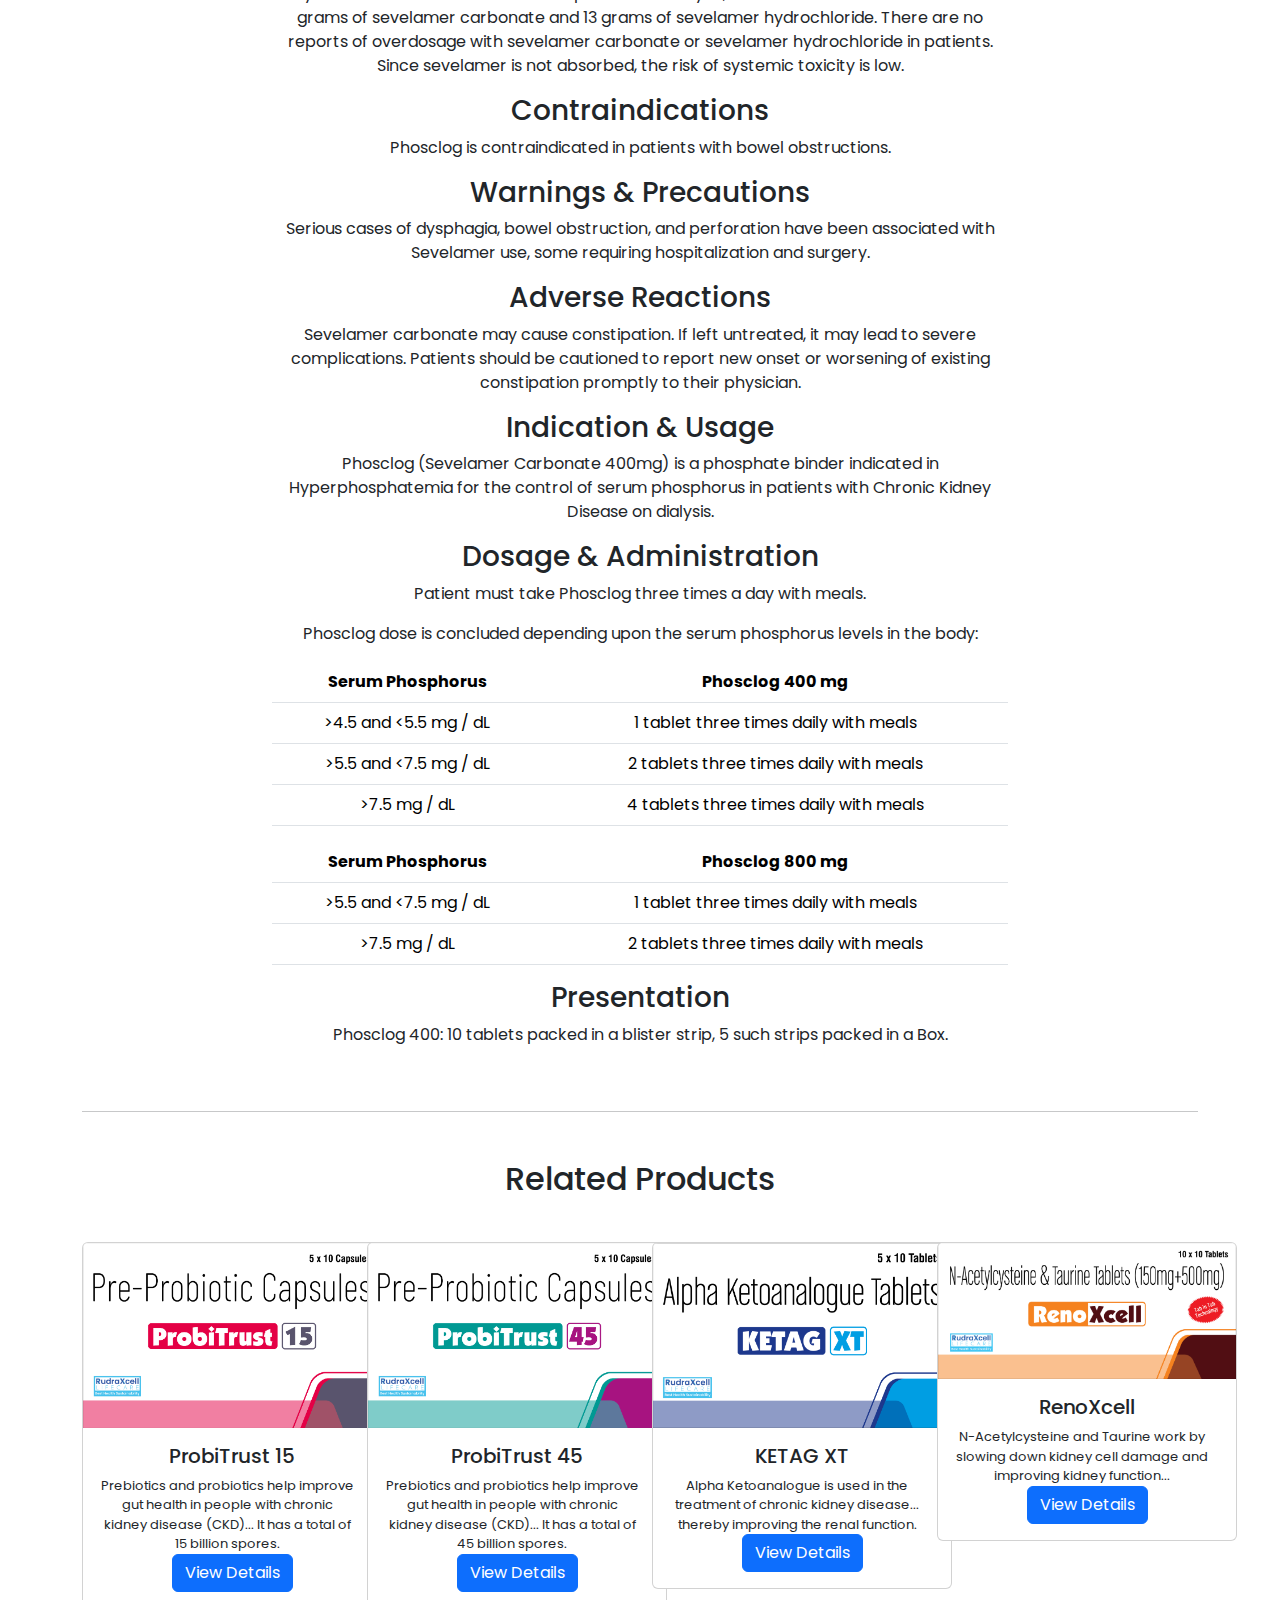
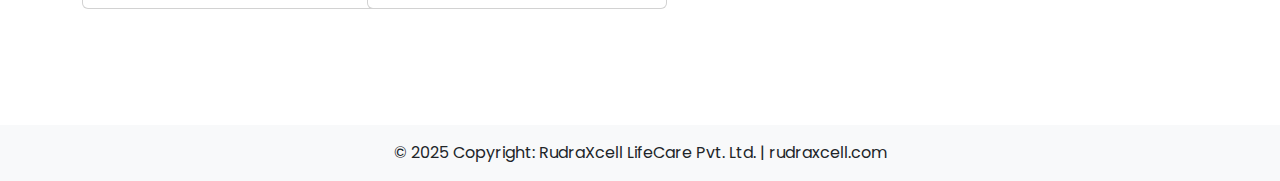
<file: products/phosclog400.html>
<!DOCTYPE html>
<html lang="en">
	<head>
		<meta charset="UTF-8" />
		<meta name="viewport" content="width=device-width, initial-scale=1.0" />
		<title>Phosclog 400 | RudraXcell Lifecare Pvt. Ltd.</title>
		<meta name="robots" content="index, max-image-preview:none" />
		<meta
			name="description"
			content="The active ingredient in Phosclog is sevelamer
			carbonate, a polymeric amine that binds phosphate
			and is meant for oral administration. Sevelamer
			carbonate is an anion exchange resin, with the same
			polymeric structure as sevelamer hydrochloride, in
			which carbonate replaces chloride as the counter
			ion. While the counter ions differ for the two
			salts, the polymer itself, the active moiety
			involved in phosphate binding, is the same." />
		<meta
			name="keywords"
			content="Phosclog 400, Sevelamer Carbonate, Phosphate Binder, CKD Treatment, Kidney Disease, Hyperphosphatemia" />
		<link rel="canonical" href="/products/phosclog400.html" />

		<!-- Open Graph / Twitter -->
		<meta
			property="og:title"
			content="Phosclog 400 | RudraXcell Lifecare" />
		<meta
			property="og:description"
			content="Phosclog 400 (Sevelamer Carbonate) is a phosphate binder used in the management of hyperphosphatemia in CKD patients on dialysis." />
		<meta property="og:image" content="/images/Phosclog-400.jpg" />
		<meta property="og:type" content="product" />
		<meta name="twitter:card" content="summary_large_image" />

		<!-- Product JSON-LD -->
		<script type="application/ld+json">
			{
				"@context": "https://schema.org/",
				"@type": "Product",
				"name": "Phosclog 400",
				"image": ["/images/Phosclog-400.jpg"],
				"description": "Phosclog (Sevelamer Carbonate) is a polymeric phosphate binder used to control serum phosphorus in patients with Chronic Kidney Disease on dialysis.",
				"brand": {
					"@type": "Organization",
					"name": "RudraXcell Lifecare Pvt. Ltd."
				},
				"offers": {
					"@type": "Offer",
					"url": "/products/phosclog400.html",
					"availability": "https://schema.org/InStock",
					"priceCurrency": "INR"
				}
			}
		</script>
		<link
			href="https://cdn.jsdelivr.net/npm/bootstrap@5.3.3/dist/css/bootstrap.min.css"
			rel="stylesheet"
			integrity="sha384-QWTKZyjpPEjISv5WaRU9OFeRpok6YctnYmDr5pNlyT2bRjXh0JMhjY6hW+ALEwIH"
			crossorigin="anonymous" />
		<link rel="preconnect" href="https://fonts.googleapis.com" />
		<link rel="preconnect" href="https://fonts.gstatic.com" crossorigin />
		<link
			href="https://fonts.googleapis.com/css2?family=Poppins:ital,wght@0,100;0,200;0,300;0,400;0,500;0,600;0,700;0,800;0,900;1,100;1,200;1,300;1,400;1,500;1,600;1,700;1,800;1,900&display=swap"
			rel="stylesheet" />
		<link rel="stylesheet" href="/style.css" />
		<script defer src="/js/include.js"></script>
	</head>
	<body>
		<nav></nav>
		<!-- Breadcrumb for users + SEO -->
		<nav aria-label="Breadcrumb" class="container mt-5">
			<ol class="breadcrumb bg-transparent p-0">
				<li class="breadcrumb-item"><a href="/index.html">Home</a></li>
				<li class="breadcrumb-item">
					<a href="/products.html">Products</a>
				</li>
				<li class="breadcrumb-item active" aria-current="page">
					Phosclog 400
				</li>
			</ol>
		</nav>

		<!-- In-page table of contents for long product pages -->
		<nav
			class="product-toc container my-3"
			aria-label="Product table of contents">
			<details
				class="product-toc-details"
				aria-label="Product table of contents">
				<summary
					class="toc-summary"
					aria-controls="toc-list"
					aria-expanded="false"
					role="button">
					<span id="toc-summary-label" class="toc-label"
						>Contents</span
					>
					<span class="visually-hidden">
						- jump to product sections</span
					>
				</summary>
				<div
					id="toc-list-wrapper"
					class="toc-list-wrapper"
					aria-hidden="true">
					<ul
						id="toc-list"
						class="list-inline mb-0"
						aria-labelledby="toc-summary-label"></ul>
				</div>
			</details>

			<!-- live region for screen readers to announce TOC state -->
			<div
				id="toc-live"
				class="visually-hidden"
				aria-live="polite"
				aria-atomic="true"></div>
		</nav>

		<script type="application/ld+json">
			{
				"@context": "https://schema.org",
				"@type": "BreadcrumbList",
				"itemListElement": [
					{
						"@type": "ListItem",
						"position": 1,
						"name": "Home",
						"item": "/index.html"
					},
					{
						"@type": "ListItem",
						"position": 2,
						"name": "Products",
						"item": "/products.html"
					},
					{
						"@type": "ListItem",
						"position": 3,
						"name": "Phosclog 400",
						"item": "/products/phosclog400.html"
					}
				]
			}
		</script>
		<br />
		<div class="main-container">
			<div class="container py-10 my-5">
				<div class="row align-items-center justify-content-center">
					<div class="col-md-4 d-flex justify-content-center my-5">
						<div
							class="card-img-wrapper rounded shadow-sm product-hero ar-1380-848">
							<img
								src="/images/Phosclog-400.jpg"
								srcset="/images/Phosclog-400.jpg 1380w"
								sizes="(max-width:700px) 100vw, 700px"
								loading="lazy"
								width="700"
								height="430"
								class="img-fluid"
								alt="Phosclog 400 Product Image" />
						</div>
					</div>
					<div class="col-md-4 text-center product-meta">
						<h1 class="display-5">Phosclog 400</h1>
						<p class="text-muted">
							By RudraXcell Lifecare Pvt. Ltd.
						</p>
						<a
							href="/about.html#contact"
							class="btn btn-success btn-lg bg-primary"
							>Check availability here</a
						>
					</div>
				</div>
				<hr />
				<br />
				<div class="row">
					<div class="col-md-8 mx-auto">
						<h2 class="h2">Description</h2>
						<p>
							The active ingredient in Phosclog is sevelamer
							carbonate, a polymeric amine that binds phosphate
							and is meant for oral administration. Sevelamer
							carbonate is an anion exchange resin, with the same
							polymeric structure as sevelamer hydrochloride, in
							which carbonate replaces chloride as the counter
							ion. While the counter ions differ for the two
							salts, the polymer itself, the active moiety
							involved in phosphate binding, is the same.
						</p>
						<p>
							Sevelamer carbonate is known chemically as
							poly(allylamine-co-N,N'-diallyl-1,3
							diamino-2-hydroxypropane) carbonate salt. Sevelamer
							carbonate is hygroscopic, but insoluble in water.
						</p>
						<h3>Pharmacology</h3>
						<p>
							Patients with CKD retain phosphorus and can develop
							Hyperphosphatemia. When the product of serum calcium
							and phosphorus concentrations (Ca*P) surpasses 55
							mg/dL, there is an increased risk that ectopic
							calcification will occur. Hyperphosphatemia plays a
							role in the development of secondary
							hyperparathyroidism in renal insufficiency.
						</p>
						<p>
							Management of Hyperphosphatemia includes Diet,
							Dialysis and use of Phosphate Binders. Sevelamer
							carbonate taken with meals has been shown to control
							serum phosphorus concentrations in patients with CKD
							who are on dialysis.
						</p>
						<h3>Mechanism of Action</h3>
						<p>
							Phosclog contains sevelamer carbonate, a
							non-absorbed phosphate binding crosslinked polymer,
							free of metal and calcium. It contains multiple
							amines separated by one carbon from the polymer
							backbone. These amines exist in a protonated form in
							the intestine and interact with phosphate molecules
							through ionic and hydrogen bonding. By binding
							phosphate in the gastrointestinal tract and
							decreasing absorption, Sevelamer carbonate lowers
							the phosphate concentration in the serum (serum
							phosphorus).
						</p>
						<h3>Drug Interactions</h3>
						<p>
							It may develop drug interaction with the following
							drugs:
						</p>
						<ul>
							<li>Ciprofloxacin</li>
							<li>Digoxin</li>
							<li>Warfarin</li>
							<li>Enalapril</li>
							<li>Metoprolol</li>
							<li>Iron</li>
						</ul>
						<h3>Overdosage</h3>
						<p>
							Sevelamer hydrochloride, which contains the same
							active moiety as sevelamer carbonate, has been given
							to normal healthy volunteers in doses of up to 14
							grams per day for eight days with no adverse
							effects. In CKD patients on dialysis, the maximum
							dose studied was 14 grams of sevelamer carbonate and
							13 grams of sevelamer hydrochloride. There are no
							reports of overdosage with sevelamer carbonate or
							sevelamer hydrochloride in patients. Since sevelamer
							is not absorbed, the risk of systemic toxicity is
							low.
						</p>
						<h3>Contraindications</h3>
						<p>
							Phosclog is contraindicated in patients with bowel
							obstructions.
						</p>
						<h3>Warnings & Precautions</h3>
						<p>
							Serious cases of dysphagia, bowel obstruction, and
							perforation have been associated with Sevelamer use,
							some requiring hospitalization and surgery.
						</p>
						<h3>Adverse Reactions</h3>
						<p>
							Sevelamer carbonate may cause constipation. If left
							untreated, it may lead to severe complications.
							Patients should be cautioned to report new onset or
							worsening of existing constipation promptly to their
							physician.
						</p>
						<h3>Indication & Usage</h3>
						<p>
							Phosclog (Sevelamer Carbonate 400mg) is a phosphate
							binder indicated in Hyperphosphatemia for the
							control of serum phosphorus in patients with Chronic
							Kidney Disease on dialysis.
						</p>
						<h3>Dosage & Administration</h3>
						<p>
							Patient must take Phosclog three times a day with
							meals.
						</p>
						<p>
							Phosclog dose is concluded depending upon the serum
							phosphorus levels in the body:
						</p>
						<table class="table">
							<thead>
								<tr>
									<th>Serum Phosphorus</th>
									<th>Phosclog 400 mg</th>
								</tr>
							</thead>
							<tbody>
								<tr>
									<td>&gt;4.5 and &lt;5.5 mg / dL</td>
									<td>
										1 tablet three times daily with meals
									</td>
								</tr>
								<tr>
									<td>&gt;5.5 and &lt;7.5 mg / dL</td>
									<td>
										2 tablets three times daily with meals
									</td>
								</tr>
								<tr>
									<td>&gt;7.5 mg / dL</td>
									<td>
										4 tablets three times daily with meals
									</td>
								</tr>
							</tbody>
						</table>
						<table class="table">
							<thead>
								<tr>
									<th>Serum Phosphorus</th>
									<th>Phosclog 800 mg</th>
								</tr>
							</thead>
							<tbody>
								<tr>
									<td>&gt;5.5 and &lt;7.5 mg / dL</td>
									<td>
										1 tablet three times daily with meals
									</td>
								</tr>
								<tr>
									<td>&gt;7.5 mg / dL</td>
									<td>
										2 tablets three times daily with meals
									</td>
								</tr>
							</tbody>
						</table>
						<h3>Presentation</h3>
						<p>
							Phosclog 400: 10 tablets packed in a blister strip,
							5 such strips packed in a Box.
						</p>
					</div>
				</div>
				<hr class="my-5" />
				<section aria-labelledby="related-products-heading">
					<h2 id="related-products-heading" class="mb-4">
						Related Products
					</h2>
					<div class="related-products">
						<!-- Related products will be loaded here by /js/related-products.js -->
					</div>
				</section>
			</div>
			<br /><br />
		</div>
		<footer class="footer bg-light text-center footer-background">
			<div class="text-center p-3">
				© 2025 Copyright: RudraXcell LifeCare Pvt. Ltd. | rudraxcell.com
			</div>
		</footer>
		<script
			src="https://cdn.jsdelivr.net/npm/bootstrap@5.3.3/dist/js/bootstrap.bundle.min.js"
			integrity="sha384-YvpcrYf0tY3lHB60NNkmXc5s9fDVZLESaAA55NDzOxhy9GkcIdslK1eN7N6jIeHz"
			crossorigin="anonymous"></script>
	</body>
</html>
</file>
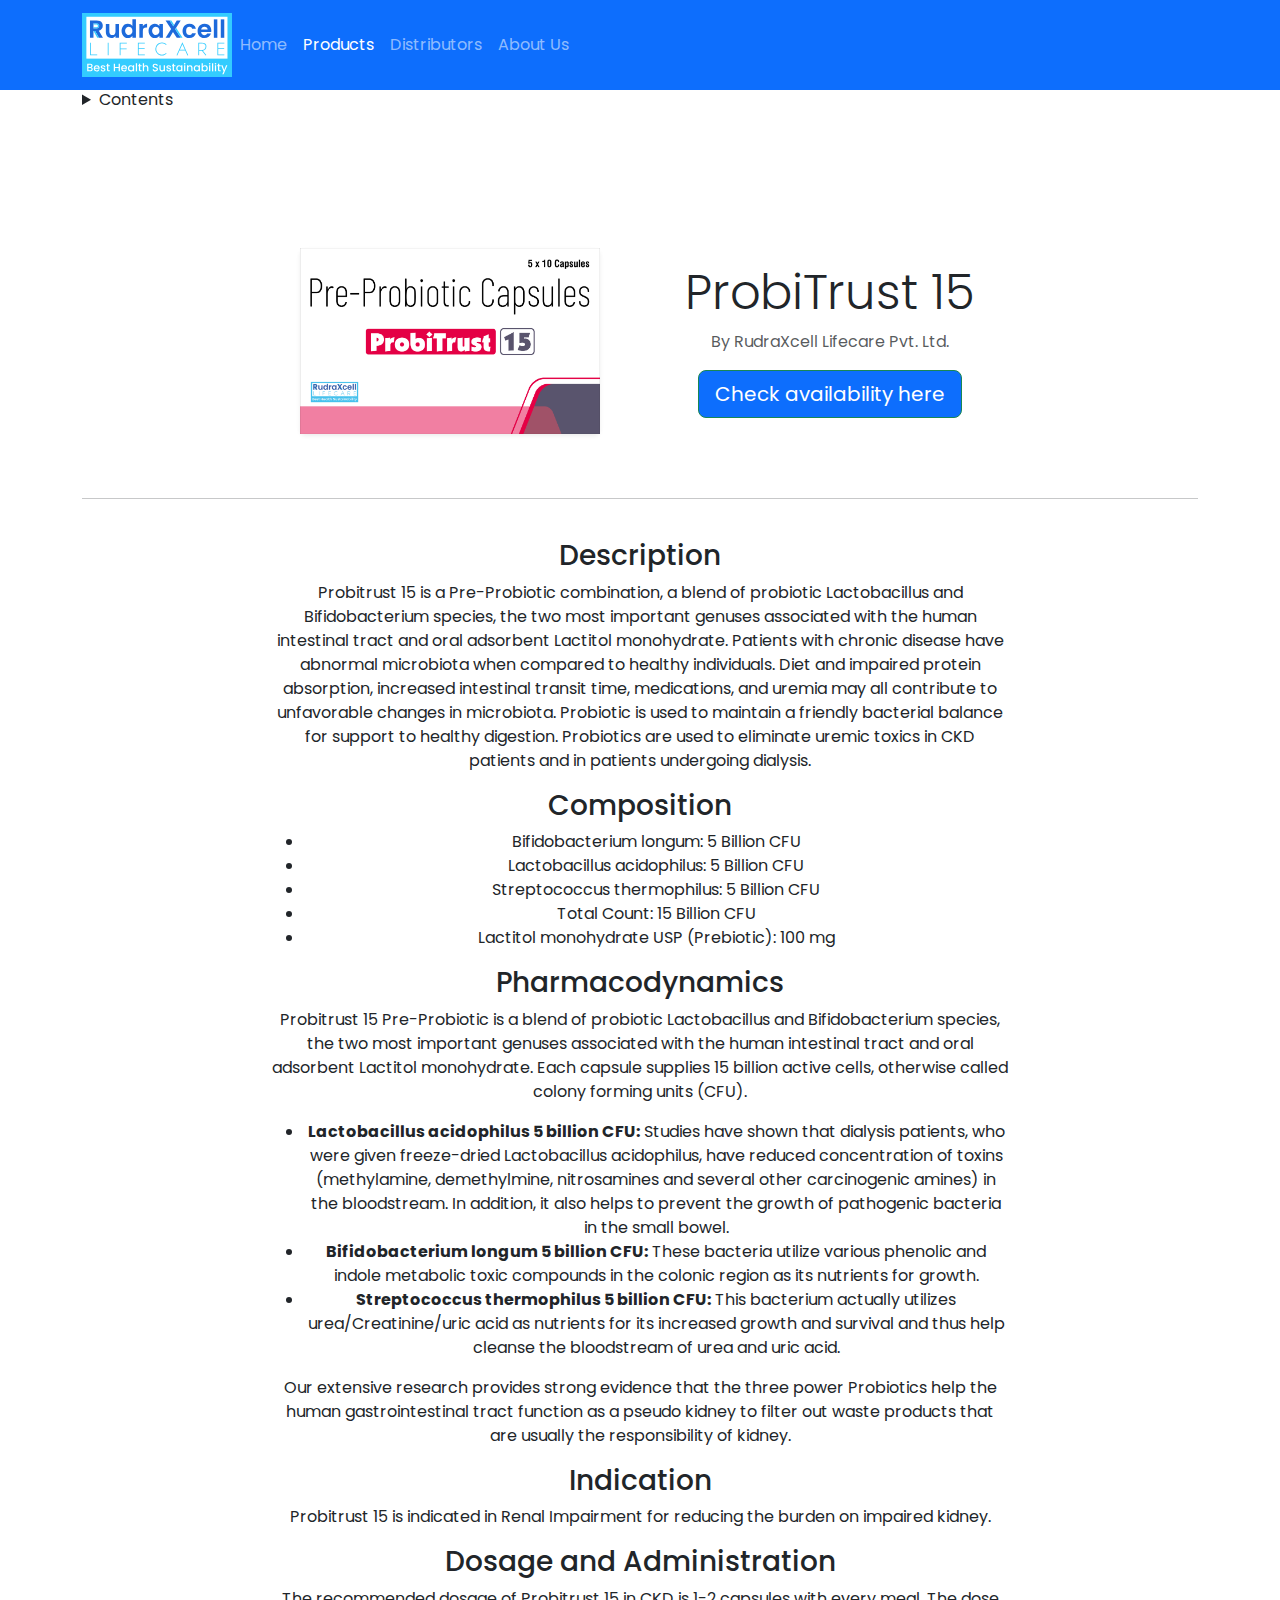
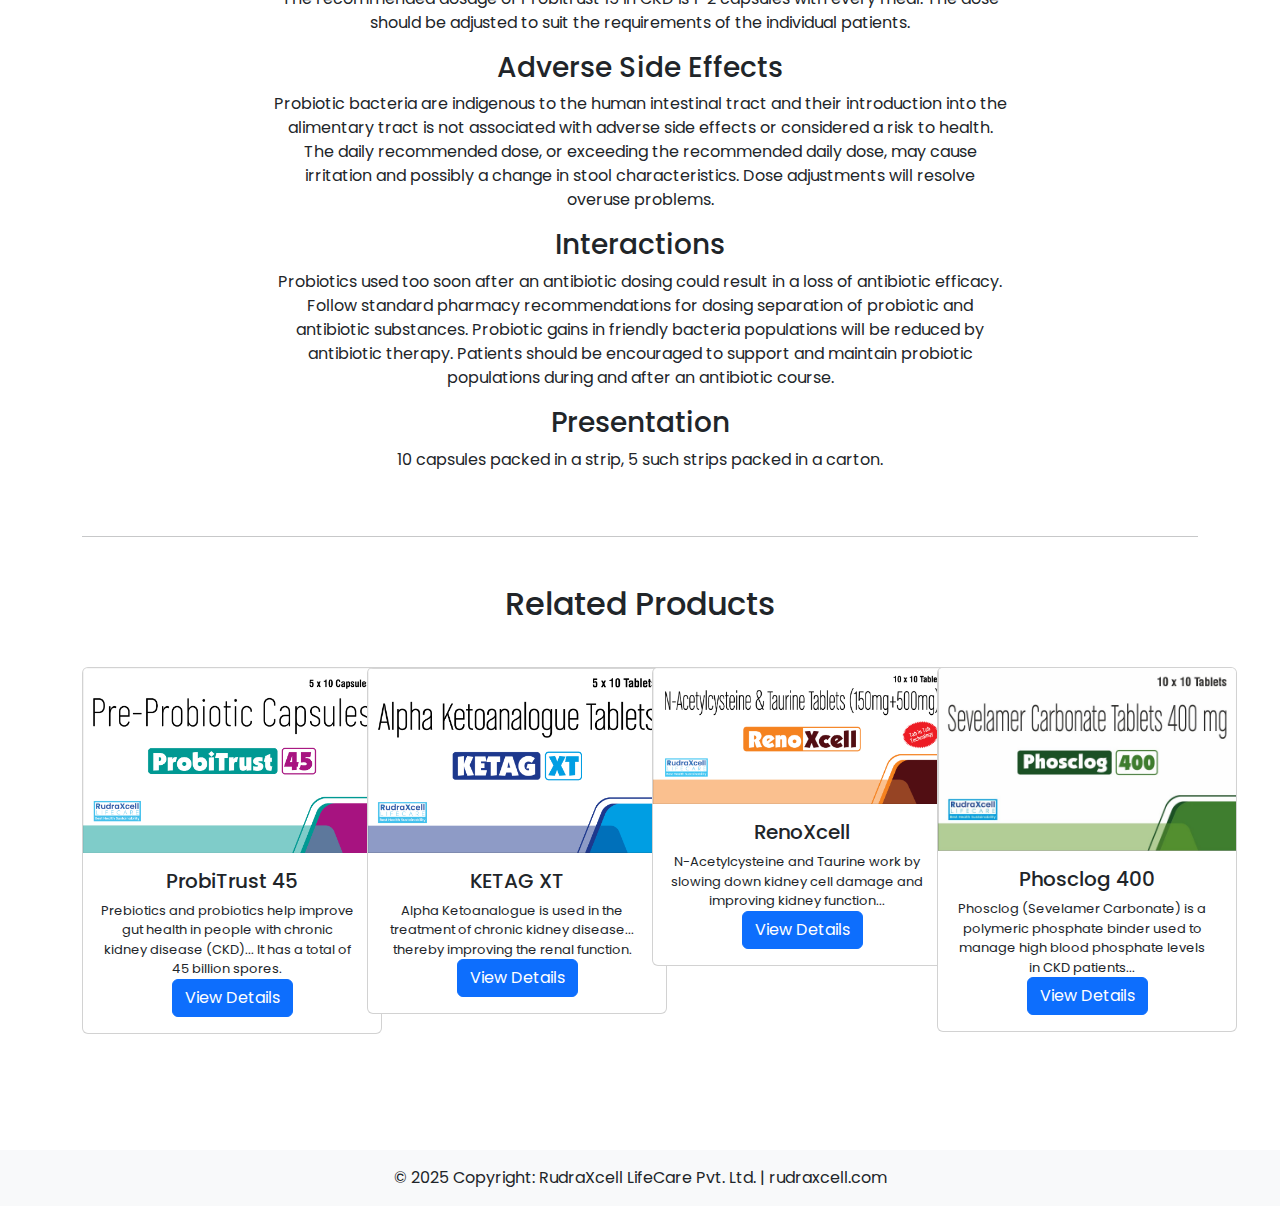
<file: products/probitrust15.html>
<!DOCTYPE html>
<html lang="en">
	<head>
		<meta charset="UTF-8" />
		<meta name="viewport" content="width=device-width, initial-scale=1.0" />
		<title>ProbiTrust 15 | RudraXcell Lifecare Pvt. Ltd.</title>
		<meta name="robots" content="index, max-image-preview:none" />
		<meta
			name="description"
			content="ProbiTrust 15 by RudraXcell Lifecare is a synbiotic combination with 15 billion spores for managing CKD. Learn how this pre & probiotic blend supports kidney health." />
		<link rel="canonical" href="/products/probitrust15.html" />

		<!-- Open Graph / Twitter -->
		<meta
			property="og:title"
			content="ProbiTrust 15 | RudraXcell Lifecare" />
		<meta
			property="og:description"
			content="ProbiTrust 15 combines probiotics and prebiotics to help manage CKD. Contains 15 billion spores for optimal gut health support." />
		<meta property="og:image" content="/images/4.png" />
		<meta property="og:type" content="product" />
		<meta name="twitter:card" content="summary_large_image" />

		<!-- Product JSON-LD -->
		<script type="application/ld+json">
			{
				"@context": "https://schema.org/",
				"@type": "Product",
				"name": "ProbiTrust 15",
				"image": ["/images/4.png"],
				"description": "ProbiTrust 15 is a synbiotic combination with 15 billion spores that helps manage chronic kidney disease by supporting gut health and reducing uremic load.",
				"brand": {
					"@type": "Organization",
					"name": "RudraXcell Lifecare Pvt. Ltd."
				},
				"offers": {
					"@type": "Offer",
					"url": "/products/probitrust15.html",
					"availability": "https://schema.org/InStock",
					"priceCurrency": "INR"
				}
			}
		</script>
		<meta
			name="keywords"
			content="ProbiTrust 15, ProbiTrust, ProbiTrust15, Probiotics, Prebiotics, CKD, Gut Health, Kidney Health, Lactobacillus, Bifidobacterium" />
		<link
			href="https://cdn.jsdelivr.net/npm/bootstrap@5.3.3/dist/css/bootstrap.min.css"
			rel="stylesheet"
			integrity="sha384-QWTKZyjpPEjISv5WaRU9OFeRpok6YctnYmDr5pNlyT2bRjXh0JMhjY6hW+ALEwIH"
			crossorigin="anonymous" />
		<link rel="preconnect" href="https://fonts.googleapis.com" />
		<link rel="preconnect" href="https://fonts.gstatic.com" crossorigin />
		<link
			href="https://fonts.googleapis.com/css2?family=Poppins:ital,wght@0,100;0,200;0,300;0,400;0,500;0,600;0,700;0,800;0,900;1,100;1,200;1,300;1,400;1,500;1,600;1,700;1,800;1,900&display=swap"
			rel="stylesheet" />
		<link rel="stylesheet" href="/style.css" />
		<script defer src="/js/include.js"></script>
	</head>
	<body>
		<nav></nav>
		<!-- Breadcrumb for users + SEO -->
		<nav aria-label="Breadcrumb" class="container mt-5">
			<ol class="breadcrumb bg-transparent p-0">
				<li class="breadcrumb-item"><a href="/index.html">Home</a></li>
				<li class="breadcrumb-item">
					<a href="/products.html">Products</a>
				</li>
				<li class="breadcrumb-item active" aria-current="page">
					ProbiTrust 15
				</li>
			</ol>
		</nav>

		<!-- In-page table of contents for long product pages -->
		<nav
			class="product-toc container my-3"
			aria-label="Product table of contents">
			<details
				class="product-toc-details"
				aria-label="Product table of contents">
				<summary
					class="toc-summary"
					aria-controls="toc-list"
					aria-expanded="false"
					role="button">
					<span id="toc-summary-label" class="toc-label"
						>Contents</span
					>
					<span class="visually-hidden">
						- jump to product sections</span
					>
				</summary>
				<div
					id="toc-list-wrapper"
					class="toc-list-wrapper"
					aria-hidden="true">
					<ul
						id="toc-list"
						class="list-inline mb-0"
						aria-labelledby="toc-summary-label"></ul>
				</div>
			</details>

			<!-- live region for screen readers to announce TOC state -->
			<div
				id="toc-live"
				class="visually-hidden"
				aria-live="polite"
				aria-atomic="true"></div>
		</nav>

		<script type="application/ld+json">
			{
				"@context": "https://schema.org",
				"@type": "BreadcrumbList",
				"itemListElement": [
					{
						"@type": "ListItem",
						"position": 1,
						"name": "Home",
						"item": "/index.html"
					},
					{
						"@type": "ListItem",
						"position": 2,
						"name": "Products",
						"item": "/products.html"
					},
					{
						"@type": "ListItem",
						"position": 3,
						"name": "ProbiTrust 15",
						"item": "/products/probitrust15.html"
					}
				]
			}
		</script>
		<br />
		<div class="main-container">
			<div class="container py-10 my-5">
				<div class="row align-items-center justify-content-center">
					<div class="col-md-4 d-flex justify-content-center my-5">
						<div
							class="card-img-wrapper rounded shadow-sm product-hero ar-4194-2599">
							<img
								src="/images/4.png"
								srcset="/images/4.png 4194w"
								sizes="(max-width:700px) 100vw, 700px"
								loading="lazy"
								width="700"
								height="434"
								class="img-fluid"
								alt="ProbiTrust 15 Product Image" />
						</div>
					</div>
					<div class="col-md-4 text-center product-meta">
						<h1 class="display-5">ProbiTrust 15</h1>
						<p class="text-muted">
							By RudraXcell Lifecare Pvt. Ltd.
						</p>
						<a
							href="/about.html#contact"
							class="btn btn-success btn-lg bg-primary"
							>Check availability here</a
						>
					</div>
				</div>
				<hr />
				<br />
				<div class="row">
					<div class="col-md-8 mx-auto">
						<h3>Description</h3>
						<p>
							Probitrust 15 is a Pre-Probiotic combination, a
							blend of probiotic Lactobacillus and Bifidobacterium
							species, the two most important genuses associated
							with the human intestinal tract and oral adsorbent
							Lactitol monohydrate. Patients with chronic disease
							have abnormal microbiota when compared to healthy
							individuals. Diet and impaired protein absorption,
							increased intestinal transit time, medications, and
							uremia may all contribute to unfavorable changes in
							microbiota. Probiotic is used to maintain a friendly
							bacterial balance for support to healthy digestion.
							Probiotics are used to eliminate uremic toxics in
							CKD patients and in patients undergoing dialysis.
						</p>
						<h3 id="composition">Composition</h3>
						<ul class="composition-list">
							<li>Bifidobacterium longum: 5 Billion CFU</li>
							<li>Lactobacillus acidophilus: 5 Billion CFU</li>
							<li>Streptococcus thermophilus: 5 Billion CFU</li>
							<li>Total Count: 15 Billion CFU</li>
							<li>
								Lactitol monohydrate USP (Prebiotic): 100 mg
							</li>
						</ul>
						<h3>Pharmacodynamics</h3>
						<p>
							Probitrust 15 Pre-Probiotic is a blend of probiotic
							Lactobacillus and Bifidobacterium species, the two
							most important genuses associated with the human
							intestinal tract and oral adsorbent Lactitol
							monohydrate. Each capsule supplies 15 billion active
							cells, otherwise called colony forming units (CFU).
						</p>
						<ul>
							<li>
								<strong
									>Lactobacillus acidophilus 5 billion
									CFU:</strong
								>
								Studies have shown that dialysis patients, who
								were given freeze-dried Lactobacillus
								acidophilus, have reduced concentration of
								toxins (methylamine, demethylmine, nitrosamines
								and several other carcinogenic amines) in the
								bloodstream. In addition, it also helps to
								prevent the growth of pathogenic bacteria in the
								small bowel.
							</li>
							<li>
								<strong
									>Bifidobacterium longum 5 billion
									CFU:</strong
								>
								These bacteria utilize various phenolic and
								indole metabolic toxic compounds in the colonic
								region as its nutrients for growth.
							</li>
							<li>
								<strong
									>Streptococcus thermophilus 5 billion
									CFU:</strong
								>
								This bacterium actually utilizes
								urea/Creatinine/uric acid as nutrients for its
								increased growth and survival and thus help
								cleanse the bloodstream of urea and uric acid.
							</li>
						</ul>
						<p>
							Our extensive research provides strong evidence that
							the three power Probiotics help the human
							gastrointestinal tract function as a pseudo kidney
							to filter out waste products that are usually the
							responsibility of kidney.
						</p>
						<h3>Indication</h3>
						<p>
							Probitrust 15 is indicated in Renal Impairment for
							reducing the burden on impaired kidney.
						</p>
						<h3>Dosage and Administration</h3>
						<p>
							The recommended dosage of Probitrust 15 in CKD is
							1-2 capsules with every meal. The dose should be
							adjusted to suit the requirements of the individual
							patients.
						</p>
						<h3>Adverse Side Effects</h3>
						<p>
							Probiotic bacteria are indigenous to the human
							intestinal tract and their introduction into the
							alimentary tract is not associated with adverse side
							effects or considered a risk to health. The daily
							recommended dose, or exceeding the recommended daily
							dose, may cause irritation and possibly a change in
							stool characteristics. Dose adjustments will resolve
							overuse problems.
						</p>
						<h3>Interactions</h3>
						<p>
							Probiotics used too soon after an antibiotic dosing
							could result in a loss of antibiotic efficacy.
							Follow standard pharmacy recommendations for dosing
							separation of probiotic and antibiotic substances.
							Probiotic gains in friendly bacteria populations
							will be reduced by antibiotic therapy. Patients
							should be encouraged to support and maintain
							probiotic populations during and after an antibiotic
							course.
						</p>
						<h3 id="presentation">Presentation</h3>
						<p>
							10 capsules packed in a strip, 5 such strips packed
							in a carton.
						</p>
					</div>
				</div>
				<hr class="my-5" />
				<section aria-labelledby="related-products-heading">
					<h2 id="related-products-heading" class="mb-4">
						Related Products
					</h2>
					<div class="related-products">
						<!-- Related products will be loaded here by /js/related-products.js -->
					</div>
				</section>
			</div>
			<br /><br />
		</div>
		<footer></footer>
		<script
			src="https://cdn.jsdelivr.net/npm/bootstrap@5.3.3/dist/js/bootstrap.bundle.min.js"
			integrity="sha384-YvpcrYf0tY3lHB60NNkmXc5s9fDVZLESaAA55NDzOxhy9GkcIdslK1eN7N6jIeHz"
			crossorigin="anonymous"></script>
	</body>
</html>
</file>
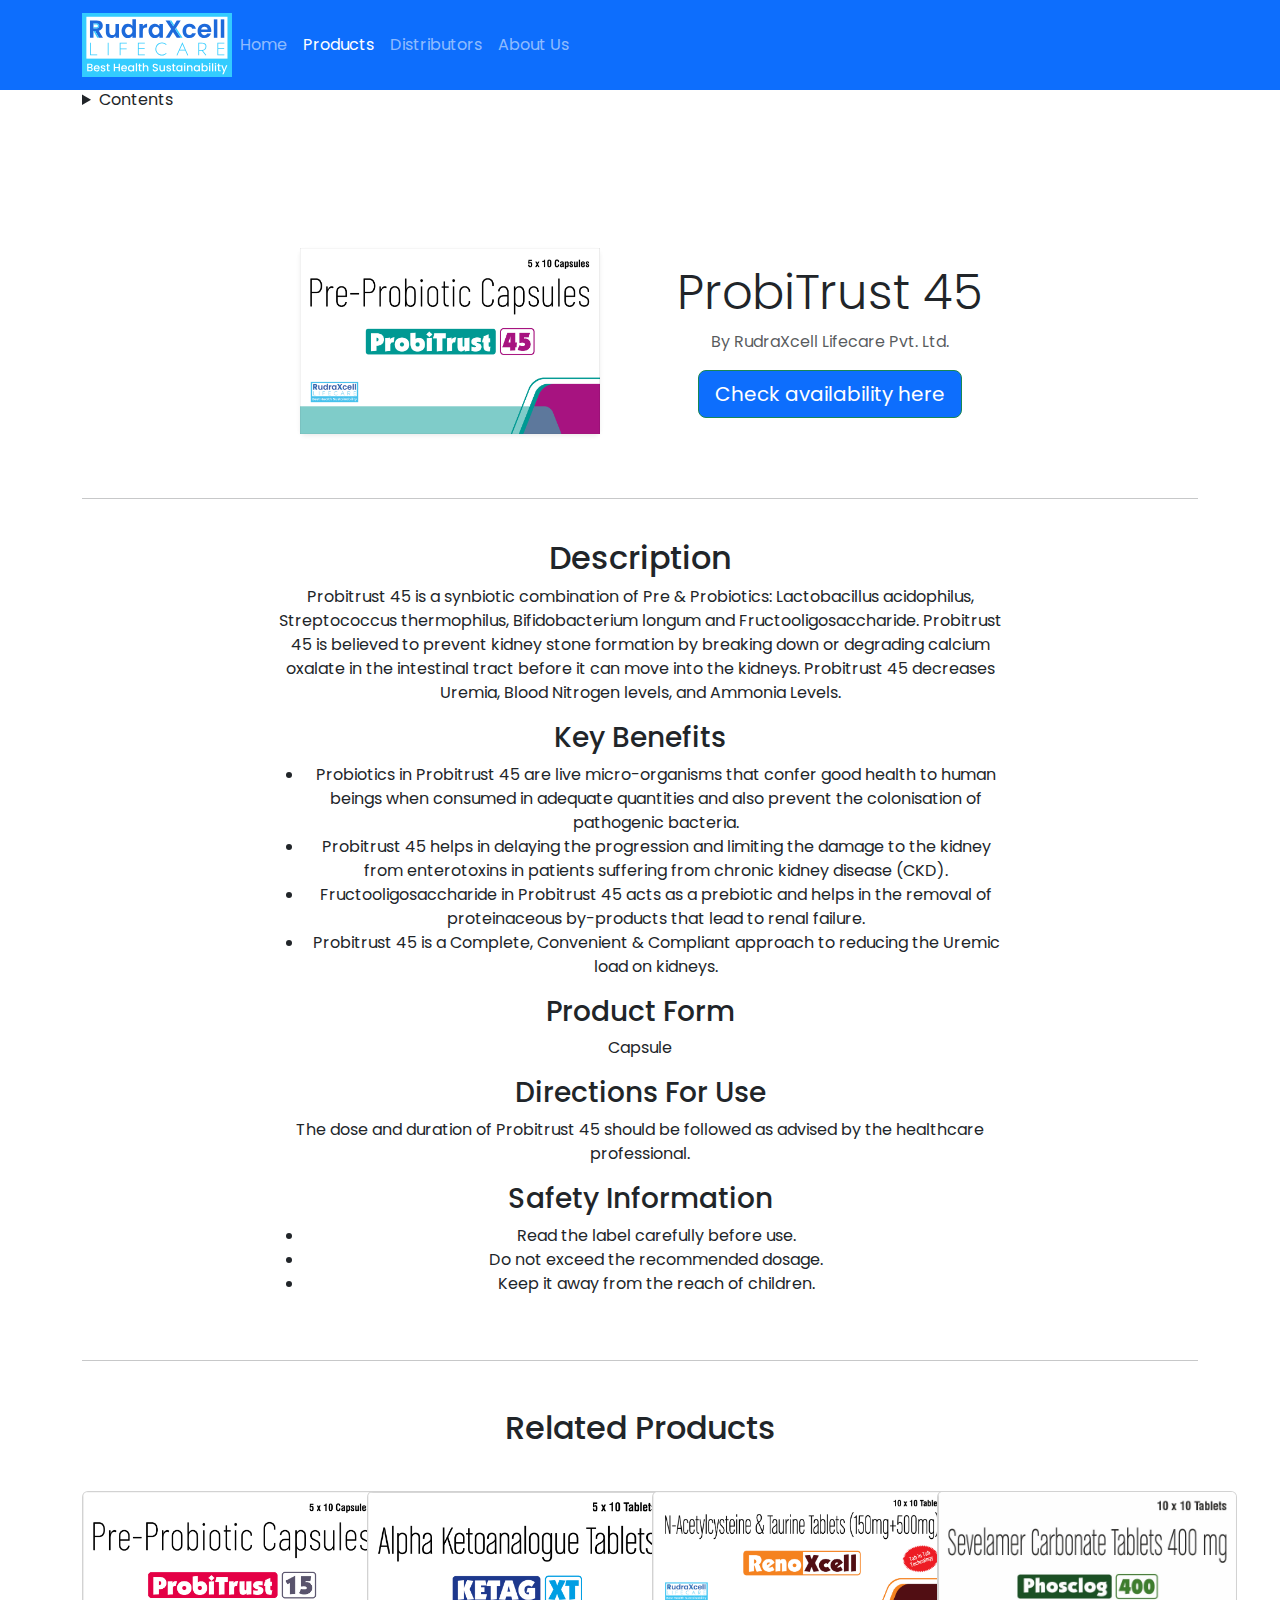
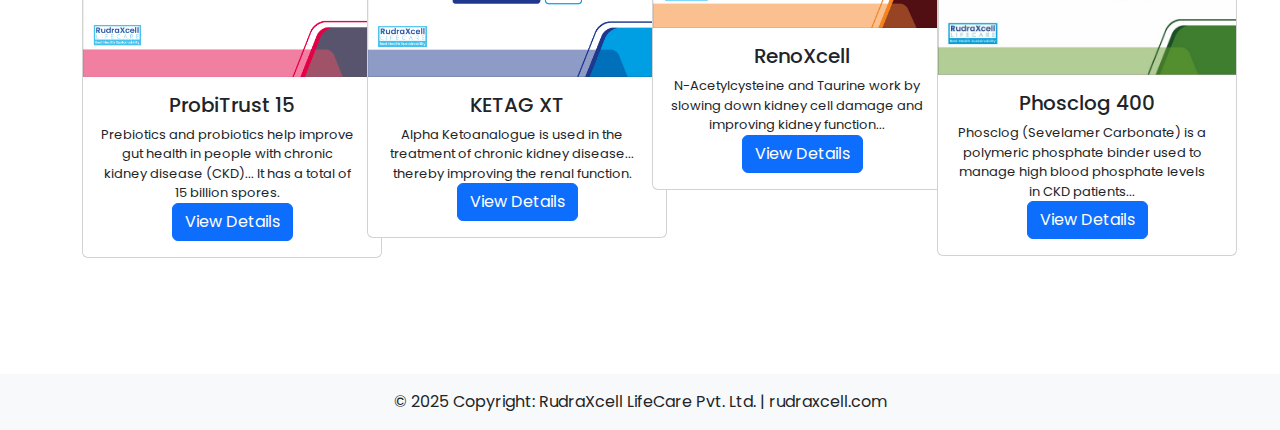
<file: products/probitrust45.html>
<!DOCTYPE html>
<html lang="en">
	<head>
		<meta charset="UTF-8" />
		<meta name="viewport" content="width=device-width, initial-scale=1.0" />
		<title>ProbiTrust 45 | RudraXcell Lifecare Pvt. Ltd.</title>
		<meta name="robots" content="index, max-image-preview:none" />
		<meta
			name="description"
			content="ProbiTrust 45 by RudraXcell Lifecare is a synbiotic combination with 45 billion spores for managing CKD. Learn how this pre & probiotic blend helps maintain kidney health." />
		<link rel="canonical" href="/products/probitrust45.html" />

		<!-- Open Graph / Twitter -->
		<meta
			property="og:title"
			content="ProbiTrust 45 | RudraXcell Lifecare" />
		<meta
			property="og:description"
			content="ProbiTrust 45 combines probiotics and prebiotics to help manage CKD. Contains 45 billion spores for optimal gut health support." />
		<meta property="og:image" content="/images/2.png" />
		<meta property="og:type" content="product" />
		<meta name="twitter:card" content="summary_large_image" />

		<!-- Product JSON-LD -->
		<script type="application/ld+json">
			{
				"@context": "https://schema.org/",
				"@type": "Product",
				"name": "ProbiTrust 45",
				"image": ["/images/2.png"],
				"description": "ProbiTrust 45 is a synbiotic combination with 45 billion spores that helps manage chronic kidney disease by supporting gut health and reducing uremic load.",
				"brand": {
					"@type": "Organization",
					"name": "RudraXcell Lifecare Pvt. Ltd."
				},
				"offers": {
					"@type": "Offer",
					"url": "/products/probitrust45.html",
					"availability": "https://schema.org/InStock",
					"priceCurrency": "INR"
				}
			}
		</script>
		<meta
			name="keywords"
			content="ProbiTrust 45, ProbiTrust, ProbiTrust45, Probiotics, Prebiotics, CKD, Gut Health, Kidney Health" />
		<link
			href="https://cdn.jsdelivr.net/npm/bootstrap@5.3.3/dist/css/bootstrap.min.css"
			rel="stylesheet"
			integrity="sha384-QWTKZyjpPEjISv5WaRU9OFeRpok6YctnYmDr5pNlyT2bRjXh0JMhjY6hW+ALEwIH"
			crossorigin="anonymous" />
		<link rel="preconnect" href="https://fonts.googleapis.com" />
		<link rel="preconnect" href="https://fonts.gstatic.com" crossorigin />
		<link
			href="https://fonts.googleapis.com/css2?family=Poppins:ital,wght@0,100;0,200;0,300;0,400;0,500;0,600;0,700;0,800;0,900;1,100;1,200;1,300;1,400;1,500;1,600;1,700;1,800;1,900&display=swap"
			rel="stylesheet" />
		<link rel="stylesheet" href="/style.css" />
		<script defer src="/js/include.js"></script>
	</head>
	<body>
		<nav></nav>
		<!-- Breadcrumb for users + SEO -->
		<nav aria-label="Breadcrumb" class="container mt-5">
			<ol class="breadcrumb bg-transparent p-0">
				<li class="breadcrumb-item"><a href="/index.html">Home</a></li>
				<li class="breadcrumb-item">
					<a href="/products.html">Products</a>
				</li>
				<li class="breadcrumb-item active" aria-current="page">
					ProbiTrust 45
				</li>
			</ol>
		</nav>

		<!-- In-page table of contents for long product pages -->
		<nav
			class="product-toc container my-3"
			aria-label="Product table of contents">
			<details
				class="product-toc-details"
				aria-label="Product table of contents">
				<summary
					class="toc-summary"
					aria-controls="toc-list"
					aria-expanded="false"
					role="button">
					<span id="toc-summary-label" class="toc-label"
						>Contents</span
					>
					<span class="visually-hidden">
						- jump to product sections</span
					>
				</summary>
				<div
					id="toc-list-wrapper"
					class="toc-list-wrapper"
					aria-hidden="true">
					<ul
						id="toc-list"
						class="list-inline mb-0"
						aria-labelledby="toc-summary-label"></ul>
				</div>
			</details>

			<!-- live region for screen readers to announce TOC state -->
			<div
				id="toc-live"
				class="visually-hidden"
				aria-live="polite"
				aria-atomic="true"></div>
		</nav>

		<script type="application/ld+json">
			{
				"@context": "https://schema.org",
				"@type": "BreadcrumbList",
				"itemListElement": [
					{
						"@type": "ListItem",
						"position": 1,
						"name": "Home",
						"item": "/index.html"
					},
					{
						"@type": "ListItem",
						"position": 2,
						"name": "Products",
						"item": "/products.html"
					},
					{
						"@type": "ListItem",
						"position": 3,
						"name": "ProbiTrust 45",
						"item": "/products/probitrust45.html"
					}
				]
			}
		</script>
		<br />
		<div class="main-container">
			<div class="container py-10 my-5">
				<div class="row align-items-center justify-content-center">
					<div class="col-md-4 d-flex justify-content-center my-5">
						<div
							class="card-img-wrapper rounded shadow-sm product-hero ar-4194-2599">
							<img
								src="/images/2.png"
								srcset="/images/2.png 4194w"
								sizes="(max-width:700px) 100vw, 700px"
								loading="lazy"
								width="700"
								height="434"
								class="img-fluid"
								alt="ProbiTrust 45 Product Image" />
						</div>
					</div>
					<div class="col-md-4 text-center product-meta">
						<h1 class="display-5">ProbiTrust 45</h1>
						<p class="text-muted">
							By RudraXcell Lifecare Pvt. Ltd.
						</p>
						<a
							href="/about.html#contact"
							class="btn btn-success btn-lg bg-primary"
							>Check availability here</a
						>
					</div>
				</div>
				<hr />
				<br />
				<div class="row">
					<div class="col-md-8 mx-auto">
						<h2 class="h2">Description</h2>
						<p>
							Probitrust 45 is a synbiotic combination of Pre &
							Probiotics: Lactobacillus acidophilus, Streptococcus
							thermophilus, Bifidobacterium longum and
							Fructooligosaccharide. Probitrust 45 is believed to
							prevent kidney stone formation by breaking down or
							degrading calcium oxalate in the intestinal tract
							before it can move into the kidneys. Probitrust 45
							decreases Uremia, Blood Nitrogen levels, and Ammonia
							Levels.
						</p>
						<h3 id="benefits">Key Benefits</h3>
						<ul>
							<li>
								Probiotics in Probitrust 45 are live
								micro-organisms that confer good health to human
								beings when consumed in adequate quantities and
								also prevent the colonisation of pathogenic
								bacteria.
							</li>
							<li>
								Probitrust 45 helps in delaying the progression
								and limiting the damage to the kidney from
								enterotoxins in patients suffering from chronic
								kidney disease (CKD).
							</li>
							<li>
								Fructooligosaccharide in Probitrust 45 acts as a
								prebiotic and helps in the removal of
								proteinaceous by-products that lead to renal
								failure.
							</li>
							<li>
								Probitrust 45 is a Complete, Convenient &
								Compliant approach to reducing the Uremic load
								on kidneys.
							</li>
						</ul>
						<h3 id="dosage-form">Product Form</h3>
						<p>Capsule</p>
						<h3>Directions For Use</h3>
						<p>
							The dose and duration of Probitrust 45 should be
							followed as advised by the healthcare professional.
						</p>
						<h3>Safety Information</h3>
						<ul>
							<li>Read the label carefully before use.</li>
							<li>Do not exceed the recommended dosage.</li>
							<li>Keep it away from the reach of children.</li>
						</ul>
					</div>
				</div>
				<hr class="my-5" />
				<section aria-labelledby="related-products-heading">
					<h2 id="related-products-heading" class="mb-4">
						Related Products
					</h2>
					<div class="related-products">
						<!-- Related products will be loaded here by /js/related-products.js -->
					</div>
				</section>
			</div>
			<br /><br />
		</div>
		<footer></footer>
		<script
			src="https://cdn.jsdelivr.net/npm/bootstrap@5.3.3/dist/js/bootstrap.bundle.min.js"
			integrity="sha384-YvpcrYf0tY3lHB60NNkmXc5s9fDVZLESaAA55NDzOxhy9GkcIdslK1eN7N6jIeHz"
			crossorigin="anonymous"></script>
	</body>
</html>
</file>
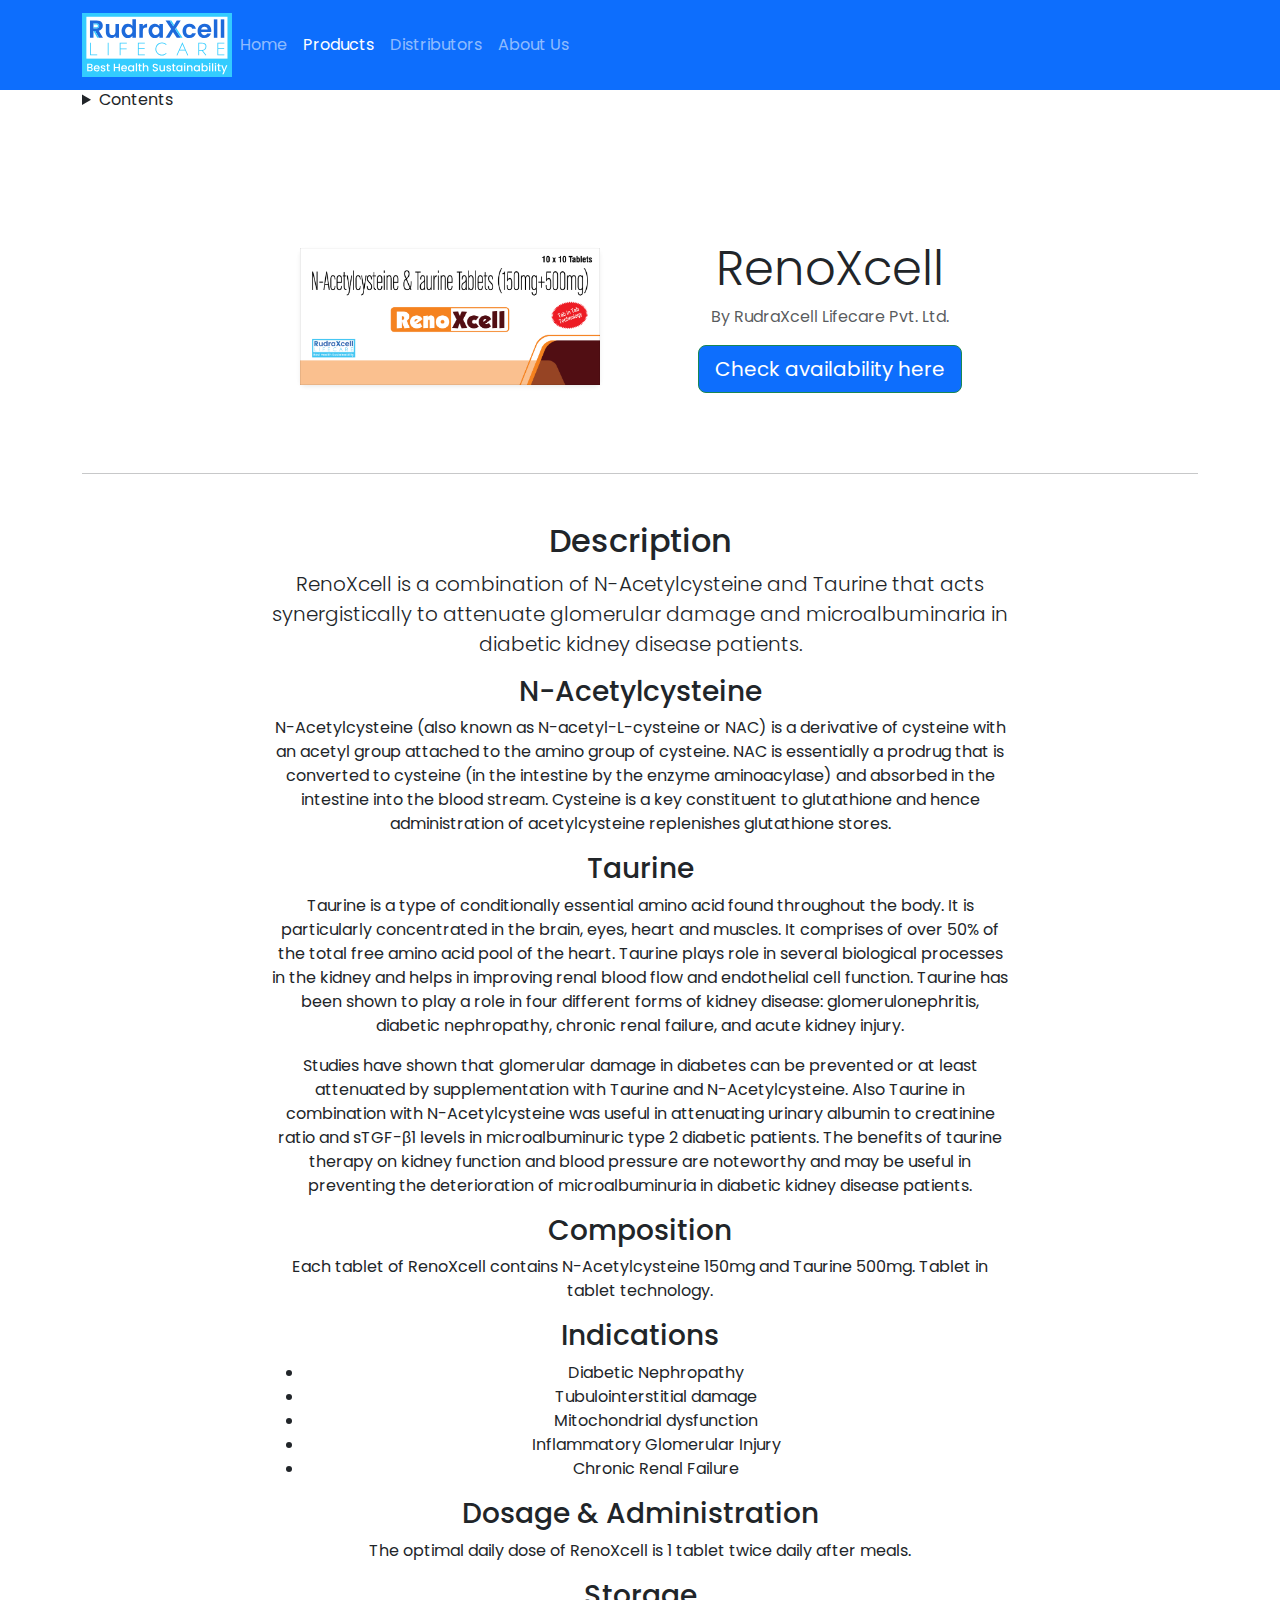
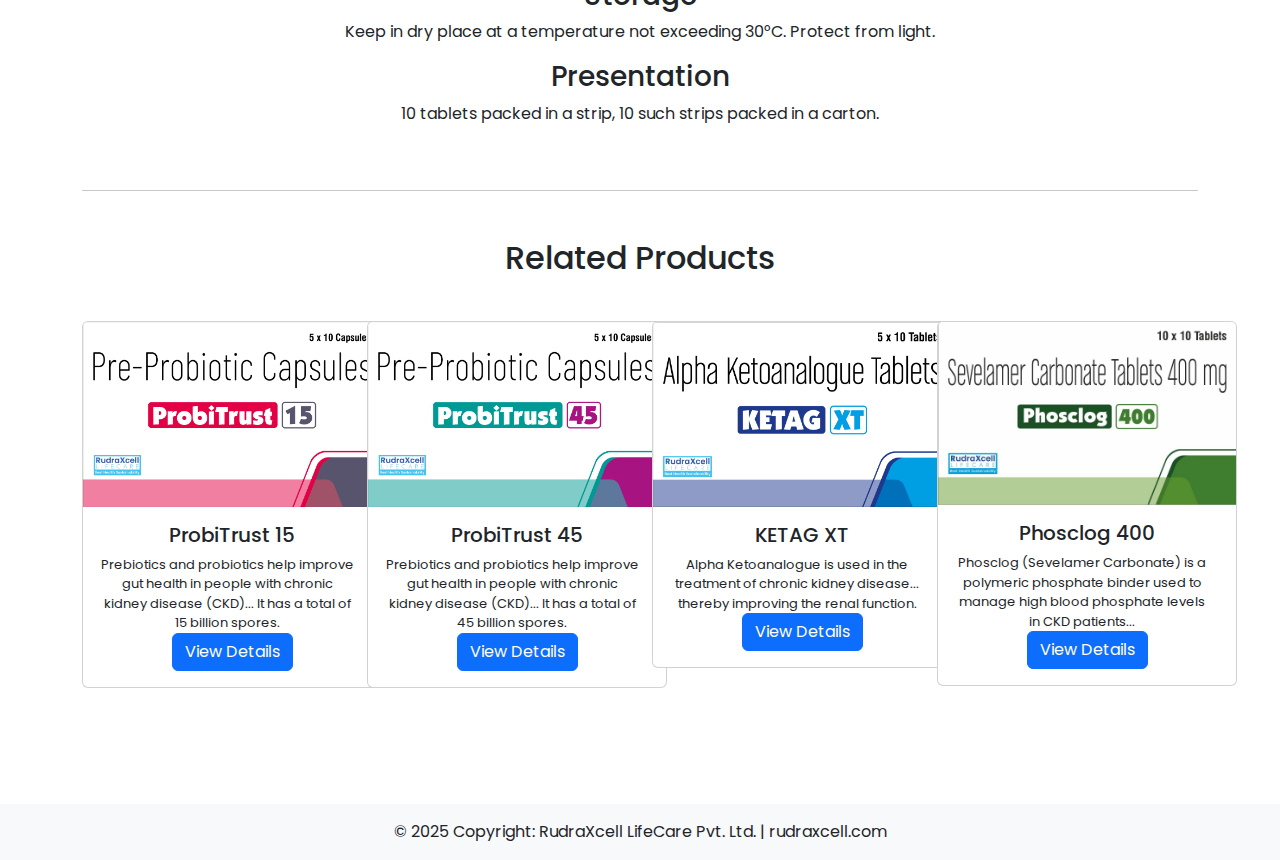
<file: products/renoxcell.html>
<!DOCTYPE html>
<html lang="en">
	<head>
		<meta charset="UTF-8" />
		<meta name="viewport" content="width=device-width, initial-scale=1.0" />
		<title>RenoXcell | RudraXcell Lifecare Pvt. Ltd.</title>
		<meta name="robots" content="index, max-image-preview:none" />
		<meta
			name="description"
			content="RenoXcell by RudraXcell Lifecare combines N-Acetylcysteine and Taurine to manage diabetic kidney disease. Learn about its benefits for glomerular damage and microalbuminuria." />
		<link rel="canonical" href="/products/renoxcell.html" />

		<!-- Open Graph / Twitter -->
		<meta property="og:title" content="RenoXcell | RudraXcell Lifecare" />
		<meta
			property="og:description"
			content="RenoXcell combines N-Acetylcysteine and Taurine to help manage diabetic kidney disease and protect kidney function." />
		<meta property="og:image" content="/images/1.png" />
		<meta property="og:type" content="product" />
		<meta name="twitter:card" content="summary_large_image" />

		<!-- Product JSON-LD -->
		<script type="application/ld+json">
			{
				"@context": "https://schema.org/",
				"@type": "Product",
				"name": "RenoXcell",
				"image": ["/images/1.png"],
				"description": "RenoXcell is a combination of N-Acetylcysteine and Taurine that helps manage diabetic kidney disease by protecting against glomerular damage and microalbuminuria.",
				"brand": {
					"@type": "Organization",
					"name": "RudraXcell Lifecare Pvt. Ltd."
				},
				"offers": {
					"@type": "Offer",
					"url": "/products/renoxcell.html",
					"availability": "https://schema.org/InStock",
					"priceCurrency": "INR"
				}
			}
		</script>
		<meta
			name="keywords"
			content="RenoXcell, N-Acetylcysteine, Taurine, NAC, Kidney Health, Diabetic Nephropathy, Microalbuminuria" />
		<link
			href="https://cdn.jsdelivr.net/npm/bootstrap@5.3.3/dist/css/bootstrap.min.css"
			rel="stylesheet"
			integrity="sha384-QWTKZyjpPEjISv5WaRU9OFeRpok6YctnYmDr5pNlyT2bRjXh0JMhjY6hW+ALEwIH"
			crossorigin="anonymous" />
		<link rel="preconnect" href="https://fonts.googleapis.com" />
		<link rel="preconnect" href="https://fonts.gstatic.com" crossorigin />
		<link
			href="https://fonts.googleapis.com/css2?family=Poppins:ital,wght@0,100;0,200;0,300;0,400;0,500;0,600;0,700;0,800;0,900;1,100;1,200;1,300;1,400;1,500;1,600;1,700;1,800;1,900&display=swap"
			rel="stylesheet" />
		<link rel="stylesheet" href="/style.css" />
		<script defer src="/js/include.js"></script>
	</head>
	<body>
		<nav></nav>
		<!-- Breadcrumb for users + SEO -->
		<nav aria-label="Breadcrumb" class="container mt-5">
			<ol class="breadcrumb bg-transparent p-0">
				<li class="breadcrumb-item"><a href="/index.html">Home</a></li>
				<li class="breadcrumb-item">
					<a href="/products.html">Products</a>
				</li>
				<li class="breadcrumb-item active" aria-current="page">
					RenoXcell
				</li>
			</ol>
		</nav>

		<!-- In-page table of contents for long product pages -->
		<nav
			class="product-toc container my-3"
			aria-label="Product table of contents">
			<details
				class="product-toc-details"
				aria-label="Product table of contents">
				<summary
					class="toc-summary"
					aria-controls="toc-list"
					aria-expanded="false"
					role="button">
					<span id="toc-summary-label" class="toc-label"
						>Contents</span
					>
					<span class="visually-hidden">
						- jump to product sections</span
					>
				</summary>
				<div
					id="toc-list-wrapper"
					class="toc-list-wrapper"
					aria-hidden="true">
					<ul
						id="toc-list"
						class="list-inline mb-0"
						aria-labelledby="toc-summary-label"></ul>
				</div>
			</details>

			<!-- live region for screen readers to announce TOC state -->
			<div
				id="toc-live"
				class="visually-hidden"
				aria-live="polite"
				aria-atomic="true"></div>
		</nav>

		<script type="application/ld+json">
			{
				"@context": "https://schema.org",
				"@type": "BreadcrumbList",
				"itemListElement": [
					{
						"@type": "ListItem",
						"position": 1,
						"name": "Home",
						"item": "/index.html"
					},
					{
						"@type": "ListItem",
						"position": 2,
						"name": "Products",
						"item": "/products.html"
					},
					{
						"@type": "ListItem",
						"position": 3,
						"name": "RenoXcell",
						"item": "/products/renoxcell.html"
					}
				]
			}
		</script>
		<br />
		<div class="main-container">
			<div class="container py-10 my-5">
				<div class="row align-items-center justify-content-center">
					<div class="col-md-4 d-flex justify-content-center my-5">
						<div
							class="card-img-wrapper rounded shadow-sm product-hero ar-3811-1743">
							<img
								src="/images/1.png"
								srcset="/images/1.png 3811w"
								sizes="(max-width:700px) 100vw, 700px"
								loading="lazy"
								width="700"
								height="320"
								class="img-fluid"
								alt="RenoXcell Product Image" />
						</div>
					</div>
					<div class="col-md-4 text-center product-meta">
						<h1 class="display-5">RenoXcell</h1>
						<p class="text-muted">
							By RudraXcell Lifecare Pvt. Ltd.
						</p>
						<a
							href="/about.html#contact"
							class="btn btn-success btn-lg bg-primary"
							>Check availability here</a
						>
					</div>
				</div>
				<br />
				<hr />
				<div class="row mt-5">
					<div class="col-md-8 mx-auto">
						<h2 class="h2">Description</h2>
						<p class="lead">
							RenoXcell is a combination of N-Acetylcysteine and
							Taurine that acts synergistically to attenuate
							glomerular damage and microalbuminaria in diabetic
							kidney disease patients.
						</p>
						<h3>N-Acetylcysteine</h3>
						<p>
							N-Acetylcysteine (also known as N-acetyl-L-cysteine
							or NAC) is a derivative of cysteine with an acetyl
							group attached to the amino group of cysteine. NAC
							is essentially a prodrug that is converted to
							cysteine (in the intestine by the enzyme
							aminoacylase) and absorbed in the intestine into the
							blood stream. Cysteine is a key constituent to
							glutathione and hence administration of
							acetylcysteine replenishes glutathione stores.
						</p>
						<h3>Taurine</h3>
						<p>
							Taurine is a type of conditionally essential amino
							acid found throughout the body. It is particularly
							concentrated in the brain, eyes, heart and muscles.
							It comprises of over 50% of the total free amino
							acid pool of the heart. Taurine plays role in
							several biological processes in the kidney and helps
							in improving renal blood flow and endothelial cell
							function. Taurine has been shown to play a role in
							four different forms of kidney disease:
							glomerulonephritis, diabetic nephropathy, chronic
							renal failure, and acute kidney injury.
						</p>
						<p>
							Studies have shown that glomerular damage in
							diabetes can be prevented or at least attenuated by
							supplementation with Taurine and N-Acetylcysteine.
							Also Taurine in combination with N-Acetylcysteine
							was useful in attenuating urinary albumin to
							creatinine ratio and sTGF-β1 levels in
							microalbuminuric type 2 diabetic patients. The
							benefits of taurine therapy on kidney function and
							blood pressure are noteworthy and may be useful in
							preventing the deterioration of microalbuminuria in
							diabetic kidney disease patients.
						</p>
						<h3>Composition</h3>
						<p>
							Each tablet of RenoXcell contains N-Acetylcysteine
							150mg and Taurine 500mg. Tablet in tablet
							technology.
						</p>
						<h3>Indications</h3>
						<ul>
							<li>Diabetic Nephropathy</li>
							<li>Tubulointerstitial damage</li>
							<li>Mitochondrial dysfunction</li>
							<li>Inflammatory Glomerular Injury</li>
							<li>Chronic Renal Failure</li>
						</ul>
						<h3>Dosage & Administration</h3>
						<p>
							The optimal daily dose of RenoXcell is 1 tablet
							twice daily after meals.
						</p>
						<h3>Storage</h3>
						<p>
							Keep in dry place at a temperature not exceeding
							30°C. Protect from light.
						</p>
						<h3>Presentation</h3>
						<p>
							10 tablets packed in a strip, 10 such strips packed
							in a carton.
						</p>
					</div>
				</div>
				<hr class="my-5" />
				<section aria-labelledby="related-products-heading">
					<h2 id="related-products-heading" class="mb-4">
						Related Products
					</h2>
					<div class="related-products">
						<!-- Related products will be loaded here by /js/related-products.js -->
					</div>
				</section>
			</div>
			<br /><br />
		</div>
		<footer></footer>
		<script
			src="https://cdn.jsdelivr.net/npm/bootstrap@5.3.3/dist/js/bootstrap.bundle.min.js"
			integrity="sha384-YvpcrYf0tY3lHB60NNkmXc5s9fDVZLESaAA55NDzOxhy9GkcIdslK1eN7N6jIeHz"
			crossorigin="anonymous"></script>
	</body>
</html>
</file>
<file: style.css>
* {
	margin: 0;
	padding: 0;
	box-sizing: border-box;
	font-family: "Poppins", sans-serif;
}

body {
	min-height: 100%;
}

.navbar-brand {
	display: contents;
}

.navbar-brand img {
	width: 150px;
	margin-block: 5px;
}

.main-container {
	text-align: center;
}

#hero {
	aspect-ratio: 4/3;
	max-width: 1000px;
	align-items: center;
	flex-direction: column;
	justify-content: space-evenly;
	background-image: url("./images/Kamakhya-o3.jpg");
	background-repeat: no-repeat;
	background-size: contain;
}

.active-btn,
.inactive-btn {
	cursor: pointer;
}

.active-btn {
	background-color: #33ccff;
	padding: 4px 12px;
	border-radius: 25px;
}

.inactive-btn {
	border-color: #33ccff;
	border-style: solid;
	padding: 4px 12px;
	border-radius: 25px;
}

.inactive-btn:hover {
	border-color: white;
}

img {
	width: 300px;
	margin: 0 auto;
}

.card {
	width: 300px;
	margin: 20px auto;
}

.card-text {
	padding-right: 10px;
	max-height: 200px;
	overflow-y: auto;
	font-size: small;
}

.card-text::-webkit-scrollbar {
	width: 7px;
}

.card-text::-webkit-scrollbar-track {
	background: #f1f1f1;
}

.card-text::-webkit-scrollbar-thumb {
	background: #888;
	border-radius: 6px;
}

.card-text::-webkit-scrollbar-thumb:hover {
	background: #555;
}

footer {
	clear: both;
	position: relative;
	bottom: 0;
	margin-top: auto;
}
</file>
